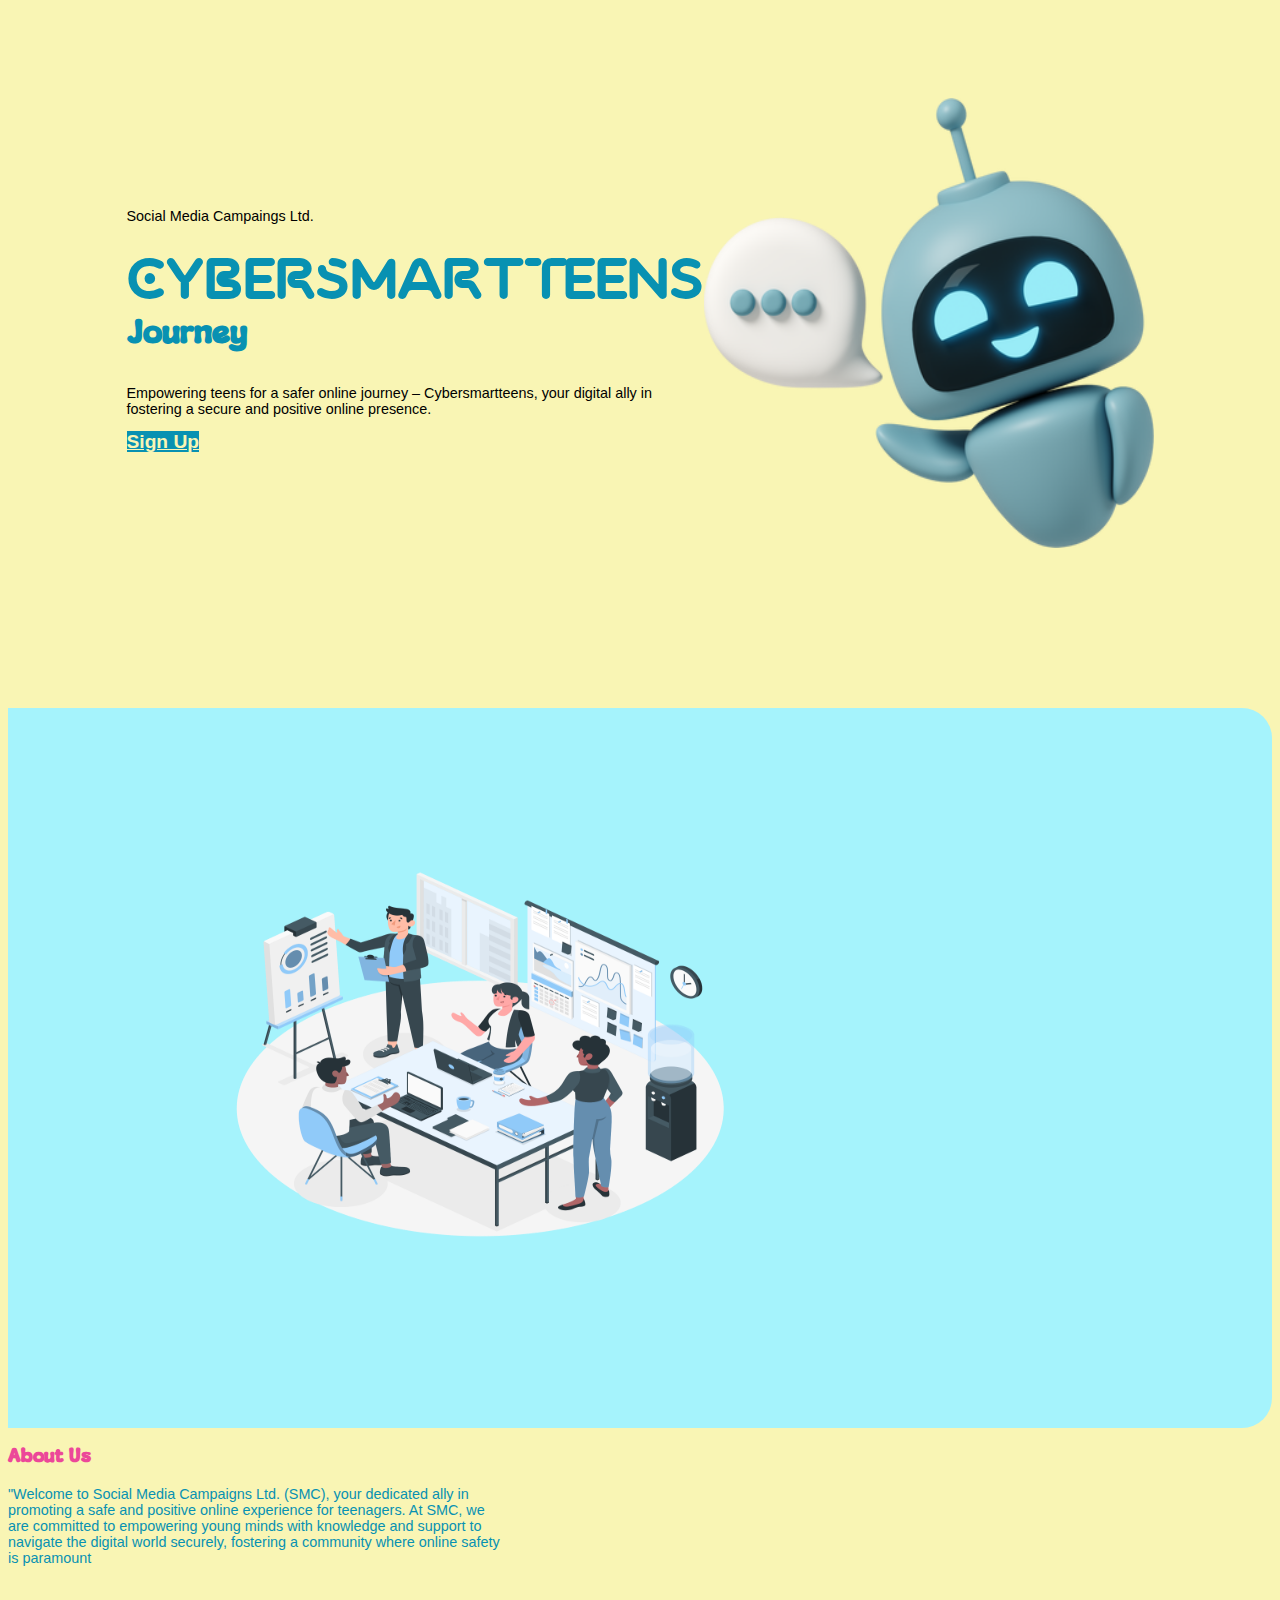
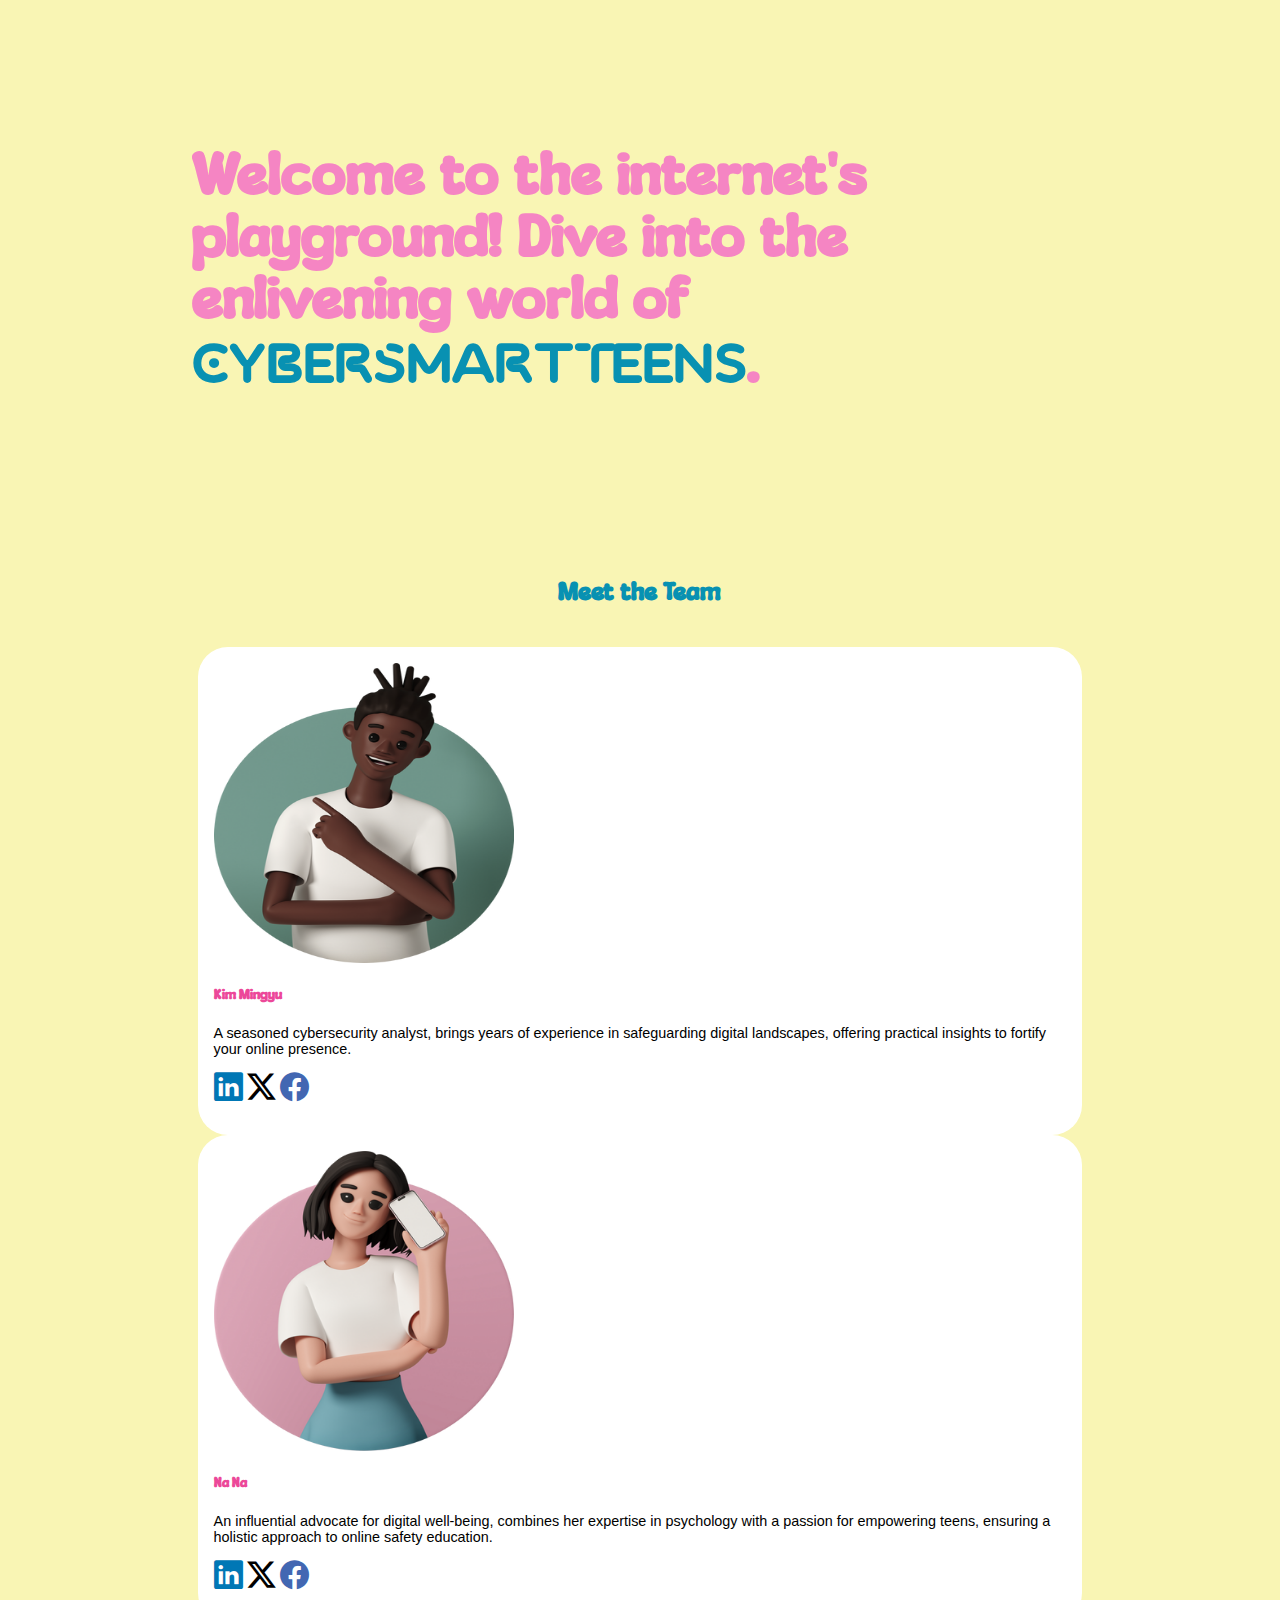
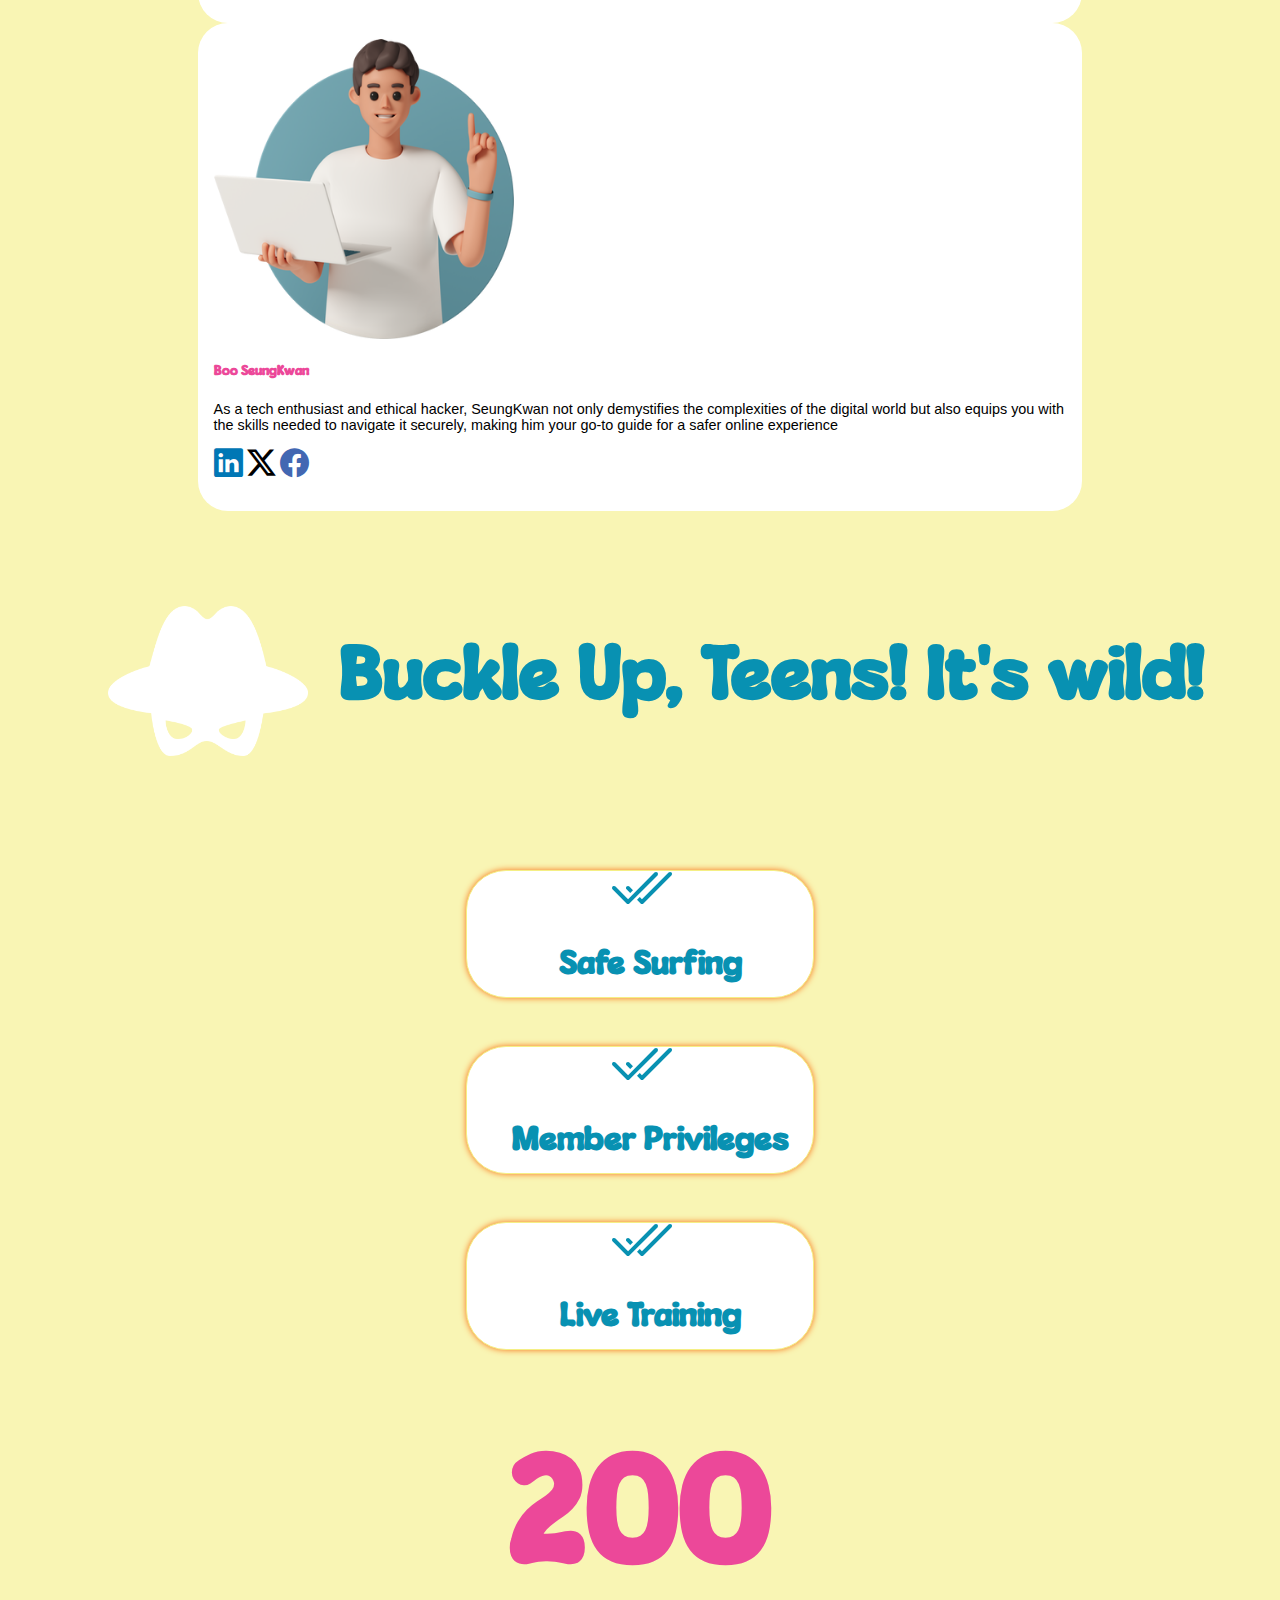
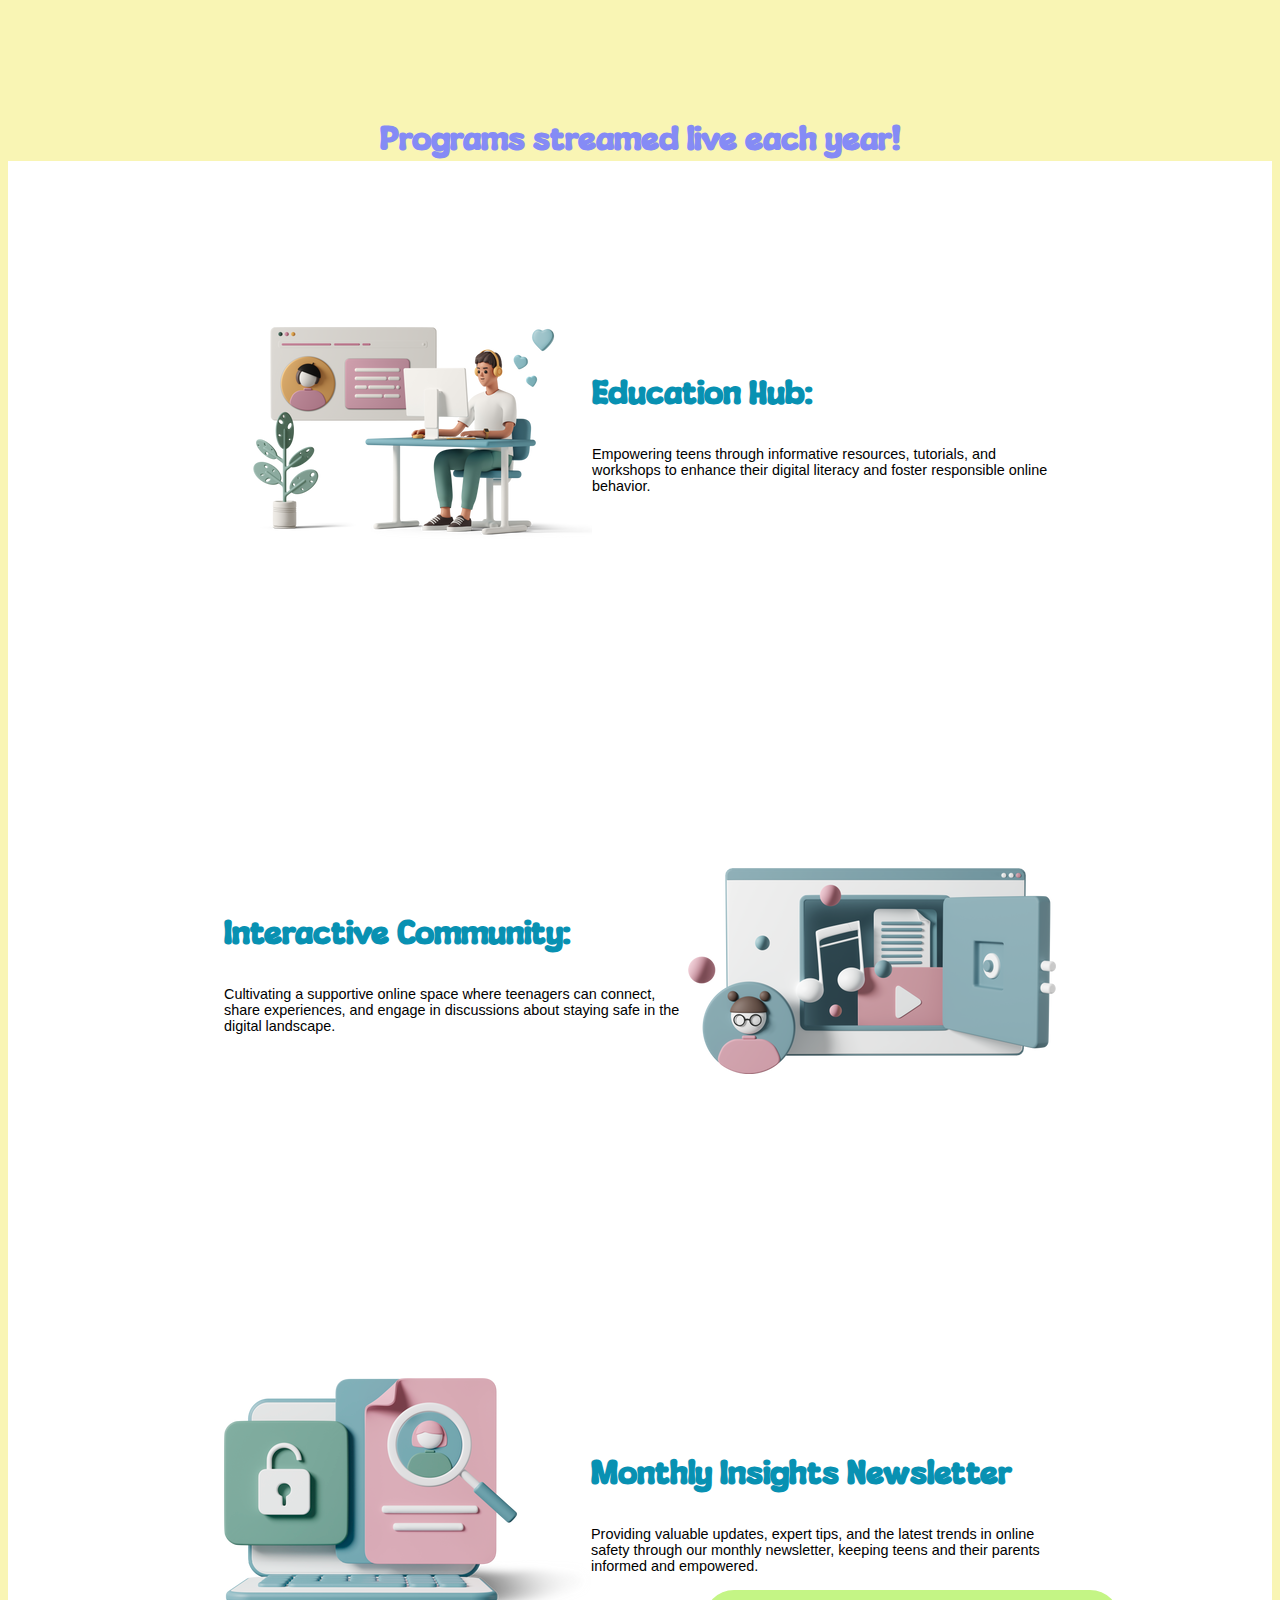
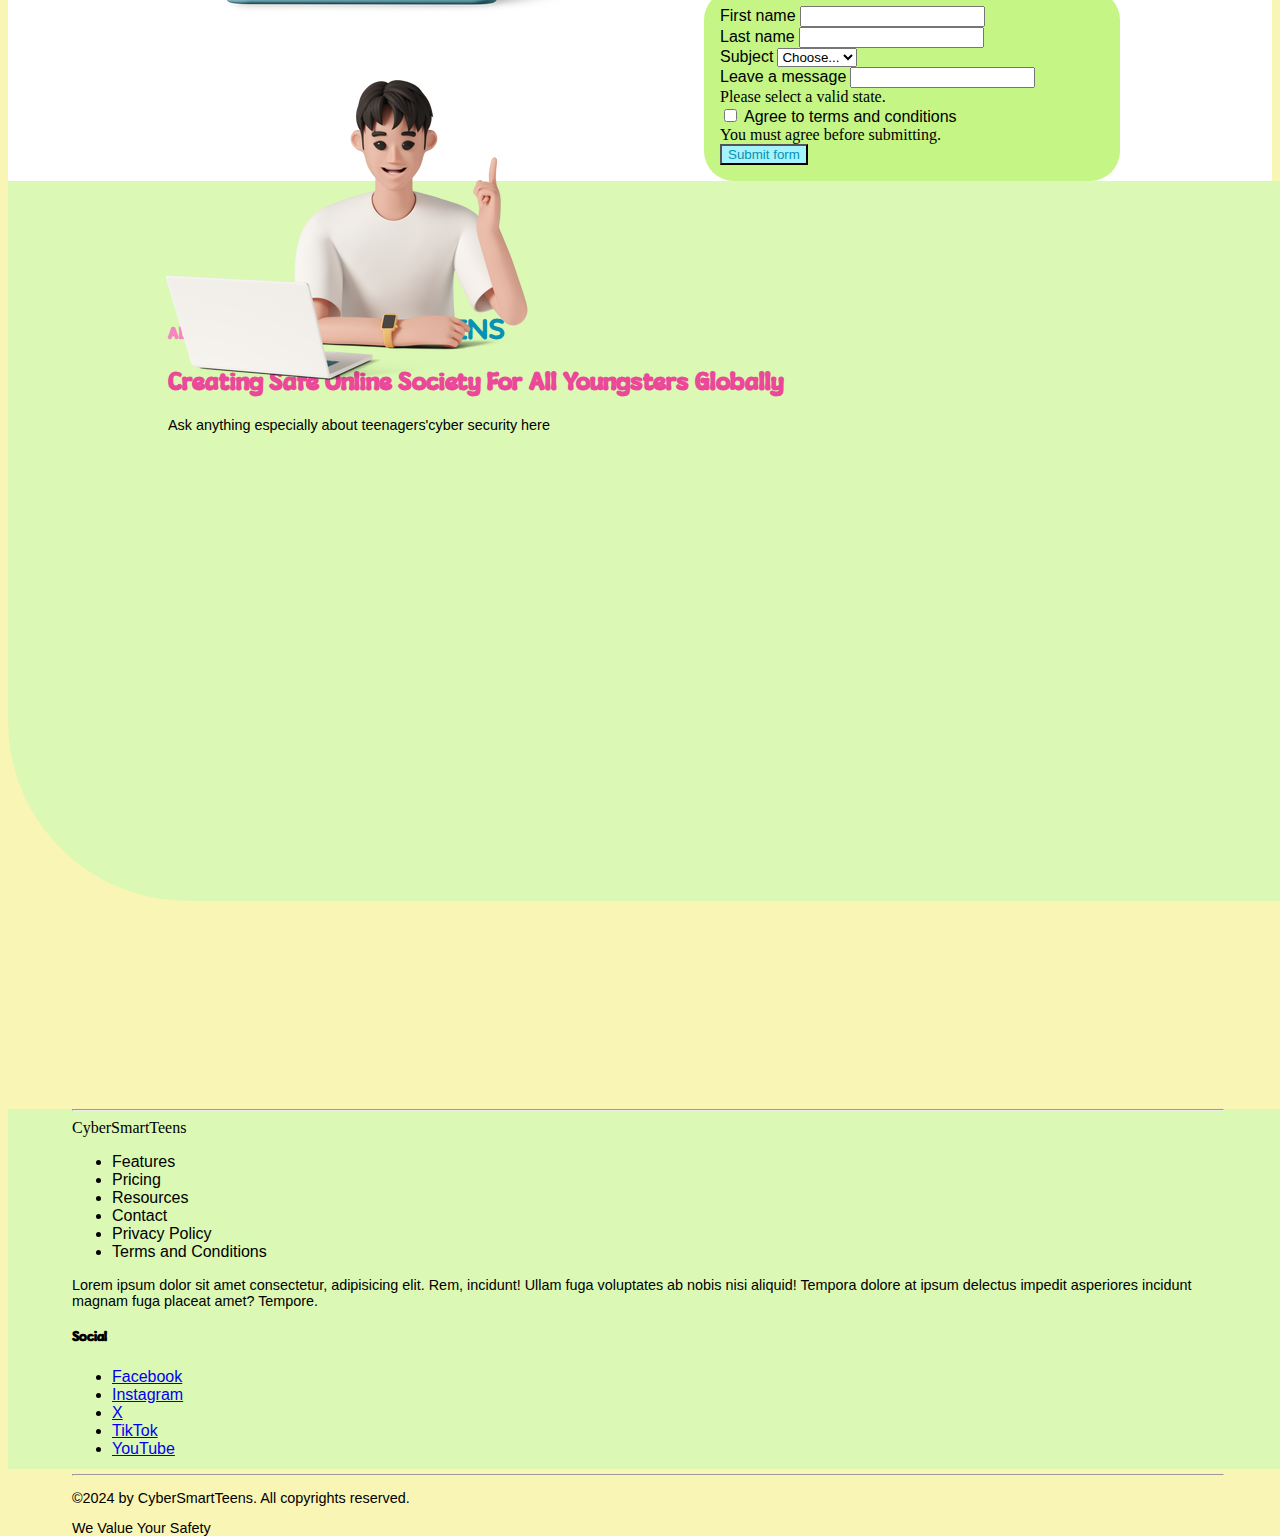
<file: about.html>
<!DOCTYPE html>
<html lang="en">
<head>
    <meta charset="UTF-8">
    <meta name="viewport" content="width=device-width, initial-scale=1.0">
    <title>About CyberSmartTeens</title>
    <link href="https://cdn.jsdelivr.net/npm/bootstrap@5.3.2/dist/css/bootstrap.min.css" rel="stylesheet" integrity="sha384-T3c6CoIi6uLrA9TneNEoa7RxnatzjcDSCmG1MXxSR1GAsXEV/Dwwykc2MPK8M2HN" crossorigin="anonymous">
    <script src="https://cdn.jsdelivr.net/npm/bootstrap@5.3.2/dist/js/bootstrap.bundle.min.js" integrity="sha384-C6RzsynM9kWDrMNeT87bh95OGNyZPhcTNXj1NW7RuBCsyN/o0jlpcV8Qyq46cDfL" crossorigin="anonymous"></script>
    <script src="https://code.jquery.com/jquery-3.7.1.js" integrity="sha256-eKhayi8LEQwp4NKxN+CfCh+3qOVUtJn3QNZ0TciWLP4=" crossorigin="anonymous"></script>
    <link rel="stylesheet" href="https://cdn.jsdelivr.net/npm/bootstrap-icons@1.11.2/font/bootstrap-icons.min.css">
    <link href="css/styles.css" rel="stylesheet">
    <link rel="stylesheet" href="css/mobileres.css">
</head>
<body>

    <main>
        <section class="intro">
            <div class="row introbody">
                <div class="col-sm-6 ps-5 center text-center">
                    <div>
                      <p>Social Media Campaings Ltd.</p>
                      <h3 class="about-header-text"><span class="about-websitename">CyberSmartTeens</span> Journey</h3>
                      <p class="mt-4">
                        Empowering teens for a safer online journey – Cybersmartteens, your digital ally in fostering a secure and positive online presence.
                      </p>
                      <a href="#" class="btn about-signup cyan-anchor">Sign Up</a>
                    </div>
                </div>
                <div class="col-sm-6 center">
                  <img src="photos/3d-casual-life-chatgpt-robot-with-speech-bubble.png" class="img-fluid introimg" alt="...">
                </div>
            </div>
        </section>

        <section class="aboutus">
           <div class="row g-0 mb-inline">
              <div class="col-4 bgcolor">
                <div>
                  <img src="photos/At the office-amico.png" class="img-fluid aboutimg" alt="...">
                </div>
              </div>
              <div class="col-3"></div>
              <div class="col-4 aboutbody">
                <div class="card-body">
                  <h3 class="card-title mb-textcenter mobile-font4">About Us</h3>
                  <p class="card-text mt-4 mb-textcenter mb-textmt">   
                    "Welcome to Social Media Campaigns Ltd. (SMC), your dedicated ally in promoting a safe and positive online 
                    experience for teenagers. At SMC, we are committed to empowering young
                    minds with knowledge and support to navigate the digital world securely, fostering a community where online safety is paramount 
                  </p>
                </div>
              </div>
           </div>
        </section>

        <section class="about-welcome-section">
          <div class="row">
            <div class="col-sm-10">
              <h1 class="about-text1 mobile-font2">
                Welcome to the internet's playground! Dive into the enlivening world 
                of <span class="intext-webname">CyberSmartTeens</span>.
              </h1>
            </div>
          </div>
        </section>

        <section class="teamsection auto">
            <h2 class="teamsection-h2 mobile-font3">Meet the Team</h2>
            <div class="card-group">
              <div class="card about-team-div">
                  <img src="photos/3d-casual-life-happy-smiling-man-points-with-finger-to-left-side.png" class="card-img-top teamimg" alt="...">
                  <div class="card-body text-center">
                    <h5 class="card-title mobile-font2">Kim Mingyu</h5>
                    <p class="card-text mt-3">
                      A seasoned cybersecurity analyst, brings years of experience in safeguarding digital landscapes, offering practical insights to fortify your online presence.
                    </p>
                    <p class="card-text mt-4">
                      <a href="https://www.linkedin.com/"><i class="bi bi-linkedin ls-s1-bi linkedin"></i></a>
                      <a href="https://twitter.com/"><i class="bi bi-twitter-x ls-s1-bi x"></i></a>
                      <a href="https://facebook.com/"><i class="bi bi-facebook ls-s1-bi facebook"></i></a>
                    </p>
                  </div>
              </div>
              <div class="card about-team-div">
                  <img src="photos/3d-casual-life-woman-holding-phone-with-white-screen.png" class="card-img-top teamimg" alt="...">
                  <div class="card-body text-center">
                    <h5 class="card-title mobile-font2">Na Na</h5>
                    <p class="card-text mt-3">
                      An influential advocate for digital well-being, combines her expertise in psychology with a passion for empowering teens, ensuring a holistic approach to online safety education.
                    </p>
                    <p class="card-text mt-4">
                      <a href="https://www.linkedin.com/"><i class="bi bi-linkedin ls-s1-bi linkedin"></i></a>
                      <a href="https://twitter.com/"><i class="bi bi-twitter-x ls-s1-bi x"></i></a>
                      <a href="https://facebook.com/"><i class="bi bi-facebook ls-s1-bi facebook"></i></a>
                    </p>
                  </div>
              </div>
              <div class="card about-team-div">
                  <img src="photos/3d-casual-life-young-man-holding-laptop-and-pointing-up.png" class="card-img-top teamimg" alt="...">
                  <div class="card-body text-center">
                    <h5 class="card-title mobile-font2">Boo SeungKwan</h5>
                    <p class="card-text mt-3">
                      As a tech enthusiast and ethical hacker, SeungKwan not only demystifies the complexities of the digital world but also equips you with the skills needed to navigate it securely, making him your go-to guide for a safer online experience
                    </p>
                    <p class="card-text mt-4">
                      <a href="https://www.linkedin.com/"><i class="bi bi-linkedin ls-s1-bi linkedin"></i></a>
                      <a href="https://twitter.com/"><i class="bi bi-twitter-x ls-s1-bi x"></i></a>
                      <a href="https://facebook.com/"><i class="bi bi-facebook ls-s1-bi facebook"></i></a>
                    </p>
                  </div>
              </div>
            </div>
        </section>

        <section class="about-defend-section">
          <div class="d-flex center">
              <img src="photos/network-scammer-icon.png" class="about-defend-img" alt="">
              <h6 class="about-text2">
                Buckle Up, Teens!
                It's wild!
              </h6>
          </div>
        </section>

        <section class="center about-service-section">
          <div>
            <div class="row about-service-row center">
              <div class="d-flex">
                <i class="bi bi-check2-all center quote"></i>
                <h2 class="about-text3">Safe Surfing</h2>
              </div>
            </div>
            <div class="row about-service-row center">
              <div class="d-flex">
                <i class="bi bi-check2-all center quote"></i>
                <h2 class="about-text3">Member Privileges</h2>
              </div>
            </div>
            <div class="row about-service-row center">
              <div class="d-flex">
                <i class="bi bi-check2-all center quote"></i>
                <h2 class="about-text3">Live Training</h2>
              </div>
            </div>
          </div>
        </section>
        
        <div class="center about-program">
          <div>
            <h2 class="font-9 center red">200</h2>
            <h6 class="font-2 mt-4">Programs streamed live each year!</h6>
          </div>
        </div>

        <section class="services">
            <div class="row">
                <div class="col-6 mobile-center">
                    <img src="photos/casual-life-3d-man-chatting-on-dating-site.png" class="service-img" alt="">
                </div>
                <div class="col-sm-6 text-center">
                    <div class="card-body">
                      <h3 class="about-header-text">Education Hub:</h3>
                      <p class="mt-4 mb-textmt">Empowering teens through informative resources, tutorials, and workshops to enhance their digital literacy and foster responsible online behavior.</p>
                    </div>
                </div>
            </div>
            <div class="row service-mt">
                <div class="col-sm-6 text-center">
                    <div class="card-body">
                        <h3 class="about-header-text">Interactive Community:</h3>
                        <p class="mt-4 mb-textmt">Cultivating a supportive online space where teenagers can connect, share experiences, and engage in discussions about staying safe in the digital landscape.</p>
                    </div>
                </div>
                <div class="col-6 center">
                    <img src="photos/3d-casual-life-monitor-safe.png" class="service-img" alt="">
                </div>
            </div>
            <div class="row service-mt">
                <div class="col-6">
                    <img src="photos/3d-casual-life-secure-document.png" class="service-img" alt="">
                </div>
                <div class="col-sm-6 text-center">
                    <div class="card-body">
                        <h3 class="about-header-text">Monthly Insights Newsletter</h3>
                        <p class="mt-4">Providing valuable updates, expert tips, and the latest trends in online safety through our monthly newsletter, keeping teens and their parents informed and empowered.</p>
                    </div>
                </div>
            </div>
        </section>

        <section class="mailing">
          <div class="row">
            <div class="askAnything">
              <h4 class="mobile-font1">About <span class="about-websitename">CyberSmartTeens</span></h4>
              <h2 class="mobile-font2 mb-textmt">Creating Safe Online Society For All Youngsters Globally</h2>
              <p class="mb-textmt">Ask anything especially about teenagers'cyber security here</p>
            </div>
          </div>

          <div class="mailimg">
            <img src="photos/3d-casual-life-smiling-man-with-laptop-raising-his-index-finger.png" class="" alt="">
          </div>

          <!-- mail form from validation bootstrap is-valid or is-invalid -->
          <form class="row g-3 mail aboutusMail border-opacity-75 auto">
            <div class="col-md-6">
              <label for="validationServer01" class="form-label">First name</label>
              <input type="text" class="form-control" id="validationServer01" value="" required>
              <div class="valid-feedback"></div>
            </div>
            <div class="col-md-6">
              <label for="validationServer02" class="form-label">Last name</label>
              <input type="text" class="form-control" id="validationServer02" value="" required>
              <div class="valid-feedback"></div>
            </div>
            <div class="col-md-12">
              <label for="validationServer04" class="form-label">Subject</label>
              <select class="form-select" id="validationServer04" aria-describedby="validationServer04Feedback" required>
                <option selected disabled value="">Choose...</option>
                <option>...</option>
              </select>
              <div id="validationServer04Feedback" class="invalid-feedback"></div>
            </div>
            <div class="col-md-12">
              <label for="validationServer05" class="form-label">Leave a message</label>
              <input type="text" class="form-control" id="validationServer05" aria-describedby="validationServer05Feedback" required>
              <div id="validationServer05Feedback" class="invalid-feedback">
                Please select a valid state.
              </div>
            </div>
            <div class="col-12">
              <div class="form-check">
                <input class="form-check-input" type="checkbox" value="" id="invalidCheck3" aria-describedby="invalidCheck3Feedback" required>
                <label class="form-check-label" for="invalidCheck3">
                  Agree to terms and conditions
                </label>
                <div id="invalidCheck3Feedback" class="invalid-feedback">
                  You must agree before submitting.
                </div>
              </div>
            </div>
            <div class="col-12">
              <button class="btn signup-btn pink-anchor" type="submit">Submit form</button>
            </div>
          </form>
        </section>
    </main>

    <footer class="w-100">
        <div class="text-center footer auto">
          <hr>
          <div class="row align-items-center py-4">
            <div class="col">
              CyberSmartTeens
            </div>
            <div class="col">
              <ul class="list-group list-group-flush">
                <li class="list-group-item">Features</li>
                <li class="list-group-item">Pricing</li>
                <li class="list-group-item">Resources</li>
                <li class="list-group-item">Contact</li>
                <li class="list-group-item">Privacy Policy</li>
                <li class="list-group-item">Terms and Conditions</li>
              </ul>
            </div>
            <div class="col">
              <p>Lorem ipsum dolor sit amet consectetur, adipisicing elit. Rem, incidunt! Ullam fuga voluptates ab nobis nisi aliquid! Tempora dolore at ipsum delectus impedit asperiores incidunt magnam fuga placeat amet? Tempore.</p>
            </div>
            <div class="col">
              <h5>Social</h5>
              <ul class="list-group list-group-flush">
                <li class="list-group-item"><a href="https://www.facebook.com/">Facebook</a></li>
                <li class="list-group-item"><a href="https://www.instagram.com/">Instagram</a></li>
                <li class="list-group-item"><a href="https://www.twitter.com/">X</a></li>
                <li class="list-group-item"><a href="https://www.tiktok.com/">TikTok</a></li>
                <li class="list-group-item"><a href="https://www.youtube.com/">YouTube</a></li>
              </ul>
            </div>
          </div>
          <hr>
          <div class="row justify-content-between px-5 py-2">
            <p class="col-auto">
              &#169;2024 by CyberSmartTeens. All copyrights reserved.
            </p>
            <p class="col-auto">We Value Your Safety</p>
          </div>
        </div>
    </footer>
    
</body>
</html>
</file>
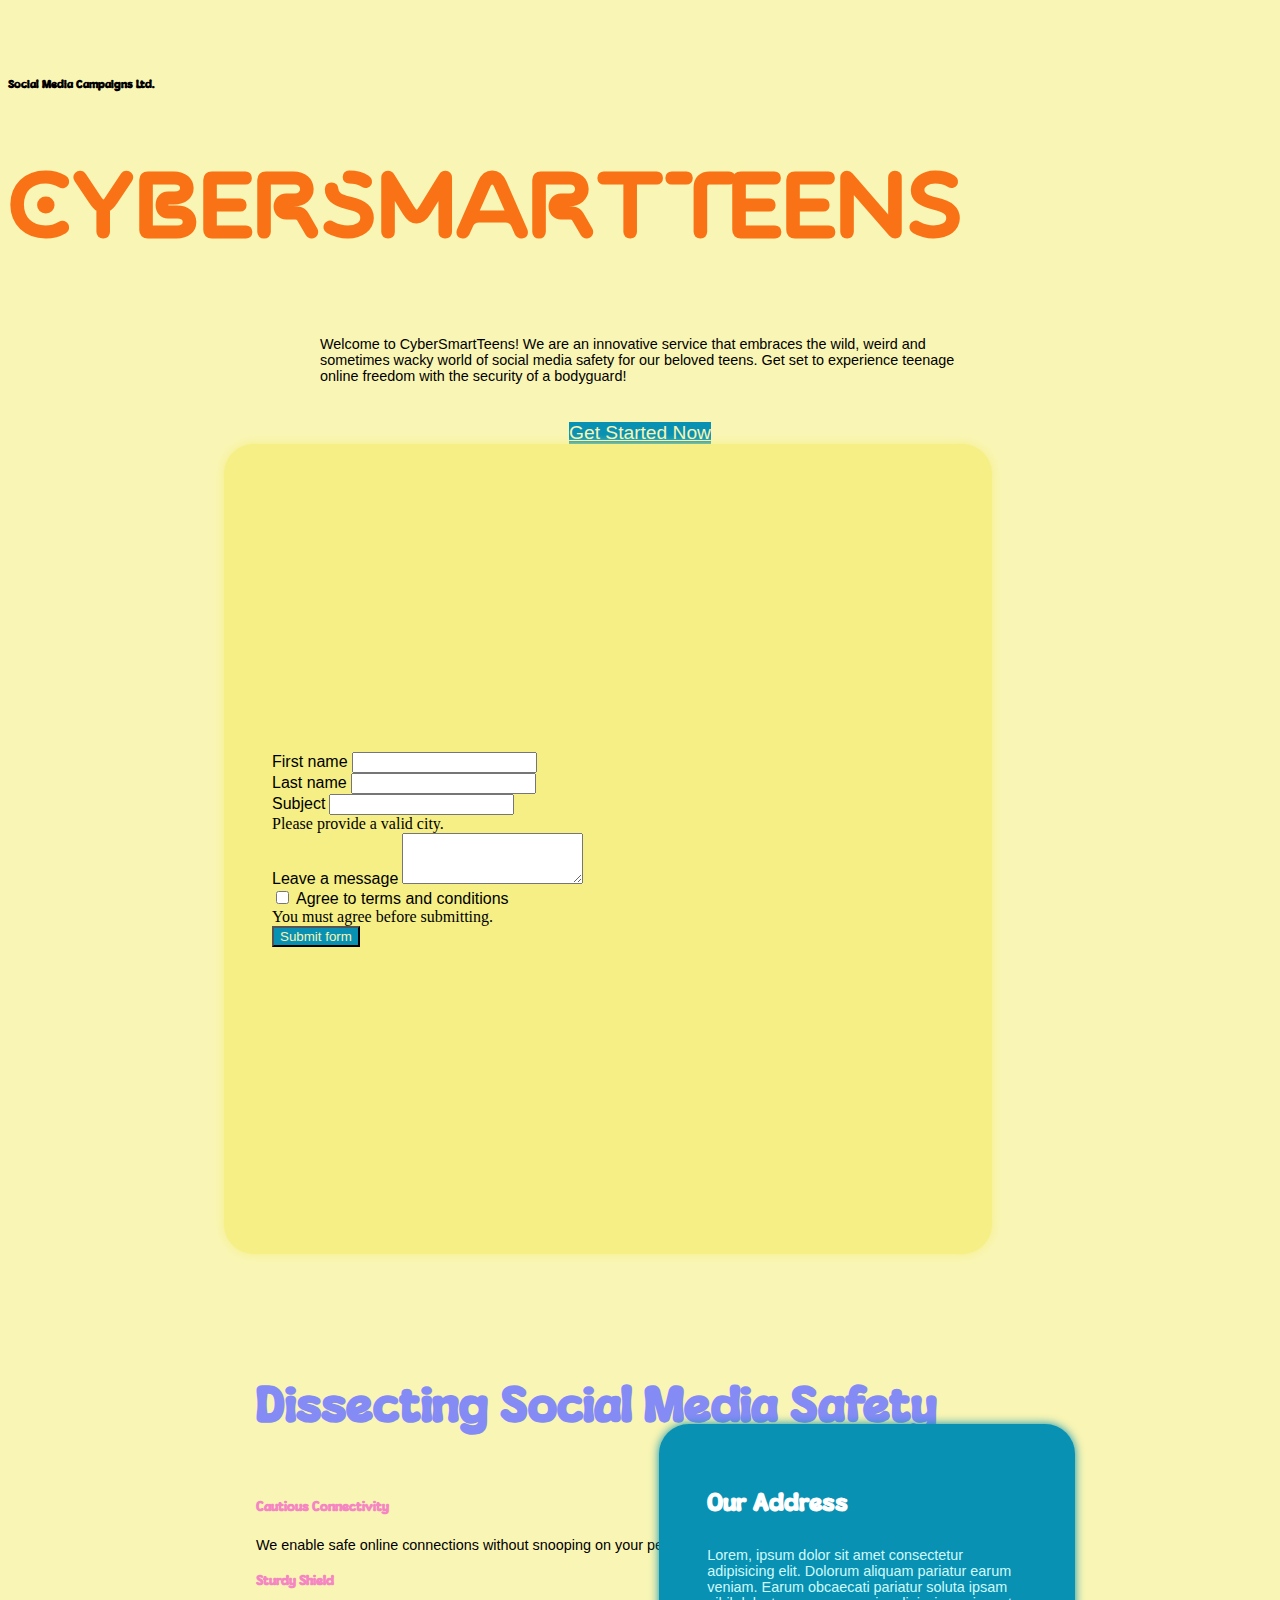
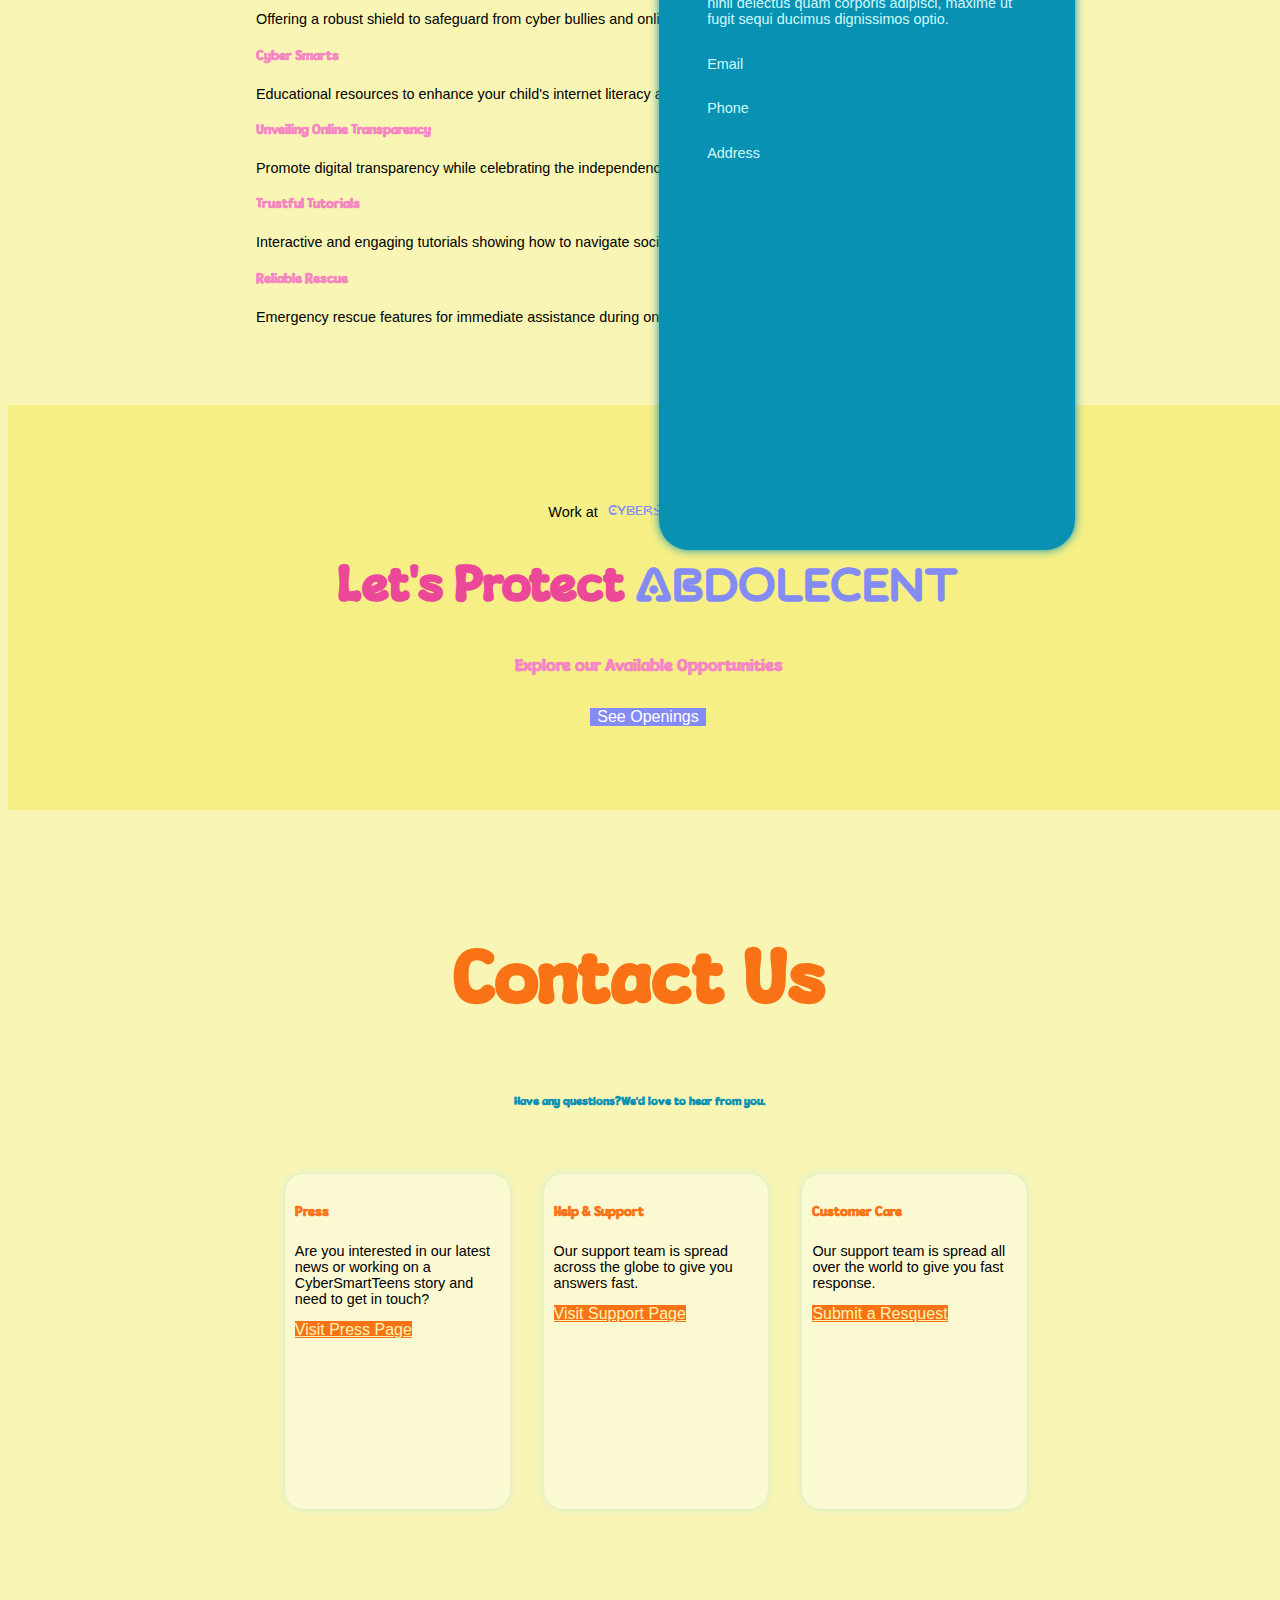
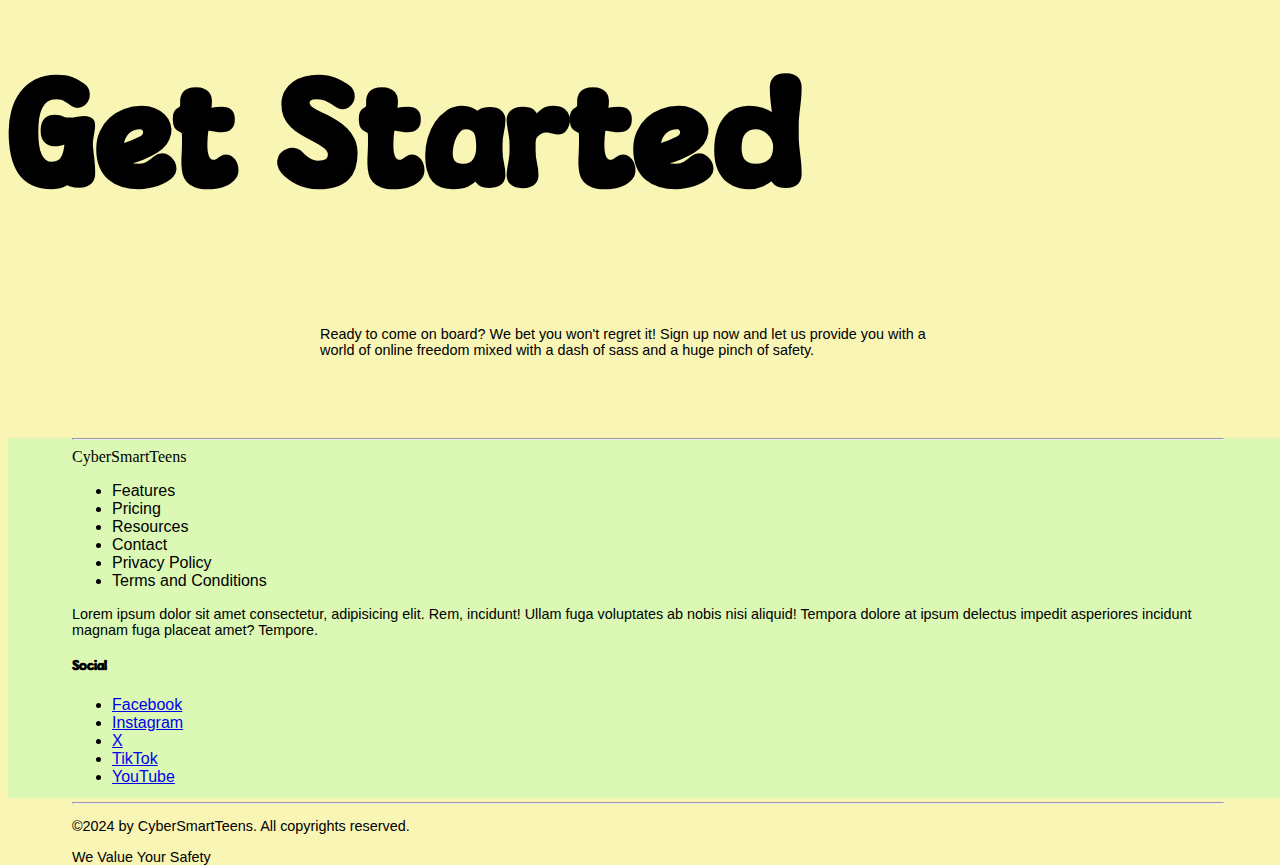
<file: contact.html>
<!DOCTYPE html>
<html lang="en">
<head>
    <meta charset="UTF-8">
    <meta name="viewport" content="width=device-width, initial-scale=1.0">
    <title>Contact CyberSmartTeens</title>
    <link href="https://cdn.jsdelivr.net/npm/bootstrap@5.3.2/dist/css/bootstrap.min.css" rel="stylesheet" integrity="sha384-T3c6CoIi6uLrA9TneNEoa7RxnatzjcDSCmG1MXxSR1GAsXEV/Dwwykc2MPK8M2HN" crossorigin="anonymous">
    <script src="https://cdn.jsdelivr.net/npm/bootstrap@5.3.2/dist/js/bootstrap.bundle.min.js" integrity="sha384-C6RzsynM9kWDrMNeT87bh95OGNyZPhcTNXj1NW7RuBCsyN/o0jlpcV8Qyq46cDfL" crossorigin="anonymous"></script>
    <script src="https://code.jquery.com/jquery-3.7.1.js" integrity="sha256-eKhayi8LEQwp4NKxN+CfCh+3qOVUtJn3QNZ0TciWLP4=" crossorigin="anonymous"></script>
    <link rel="stylesheet" href="https://cdn.jsdelivr.net/npm/bootstrap-icons@1.11.2/font/bootstrap-icons.min.css">
    <link href="css/styles.css" rel="stylesheet">
    <link href="css/mobileres.css" rel="stylesheet">
</head>
<body>
    <section class="contact">
    
      <main class="maincontact">
        <section class="">
          <h6 class="text-center p-font mobile-font1">Social Media Campaigns Ltd.</h6>
          <h1 class="text-center contact-websitename mt-3">
            CyberSmartTeens
          </h1>
          <p class="text-center mt-5 contact-p auto">
            Welcome to CyberSmartTeens! We are an innovative service that embraces the wild, 
            weird and sometimes wacky world of social media safety for our beloved teens. Get set 
            to experience teenage online freedom with the security of a bodyguard!
          </p>
          <div class="center">
            <a href="signup.html" class="btn mt-4 contact-btn1 cyan-anchor">Get Started Now</a>
          </div>
        </section>

        <section class="mt-5 center mb-contact">
          <div class="contact-form d-flex">
            <div class="cf-div">
              <form class="row c-form">
                  <div class="row">
                      <div class="col-md-6">
                          <label for="validationServer01" class="form-label">First name</label>
                          <input type="text" class="form-control" id="validationServer01" value="" required>
                          <div class="valid-feedback"></div>
                        </div>
                        <div class="col-md-6">
                          <label for="validationServer02" class="form-label">Last name</label>
                          <input type="text" class="form-control" id="validationServer02" value="" required>
                          <div class="valid-feedback"></div>
                        </div>
                  </div>
                  <div class="row mt-4">
                      <div class="col-md-12">
                          <label for="validationServer03" class="form-label">Subject</label>
                          <input type="text" class="form-control" id="validationServer03" aria-describedby="validationServer03Feedback" required>
                          <div id="validationServer03Feedback" class="invalid-feedback">
                            Please provide a valid city.
                          </div>
                        </div>
                  </div>
                  <div class="row mt-4">
                      <div class="col-md-12">
                          <label for="validationServer05" class="form-label">Leave a message</label>
                          <textarea class="form-control" id="validationServer05" rows="3"></textarea>
                          <div id="validationServer05Feedback" class="invalid-feedback"></div>
                      </div>
                  </div>
                  <div class="col-12 mt-3">
                    <div class="form-check">
                      <input class="form-check-input" type="checkbox" value="" id="invalidCheck3" aria-describedby="invalidCheck3Feedback" required>
                      <label class="form-check-label" for="invalidCheck3">
                        Agree to terms and conditions
                      </label>
                      <div id="invalidCheck3Feedback" class="invalid-feedback">
                        You must agree before submitting.
                      </div>
                    </div>
                  </div>
                  <div class="col-12 mt-3">
                    <button class="btn contact-btn2 cyan-anchor" type="submit">Submit form</button>
                  </div>
              </form>
            </div>
            <div class="address">
              <h2>Our Address</h2>
              <p>Lorem, ipsum dolor sit amet consectetur adipisicing elit. Dolorum aliquam pariatur earum veniam. Earum obcaecati pariatur soluta ipsam nihil delectus quam corporis adipisci, maxime ut fugit sequi ducimus dignissimos optio.</p>
              <p>Email</p>
              <p>Phone</p>
              <p>Address</p>
            </div>
          </div>
        </section>

        <section class="auto contact-safety-section">
          <h2 class="font-3 mobile-font2 mb-textcenter">Dissecting Social Media Safety</h2>
          <div class="contact-safety-div">
            <div class="row">
              <div class="col-sm-4">
                <h5 class="mobile-font1">Cautious Connectivity</h5>
                <p class="mt-3">
                  We enable safe online connections without snooping on your personal conversations.
                </p>
              </div>
              <div class="col-sm-4 mb-textmt">
                <h5 class="mobile-font1">Sturdy Shield</h5>
                <p class="mt-3">
                  Offering a robust shield to safeguard from cyber bullies and online predators.
                </p>
              </div>
              <div class="col-sm-4 mb-textmt">
                <h5 class="mobile-font1">Cyber Smarts</h5>
                <p class="mt-3">
                  Educational resources to enhance your child's internet literacy and digital etiquette.
                </p>
              </div>
            </div>
            <div class="row mt-4">
              <div class="col-sm-4">
                <h5 class="mobile-font1">Unveiling Online Transparency</h5>
                <p class="mt-3">
                  Promote digital transparency while celebrating the independence of your teenager.
                </p>
              </div>
              <div class="col-sm-4 mb-textmt">
                <h5 class="mobile-font1">Trustful Tutorials</h5>
                <p class="mt-3">
                  Interactive and engaging tutorials showing how to navigate social media responsibly.
                </p>
              </div>
              <div class="col-sm-4 mb-textmt">
                <h5 class="mobile-font1">Reliable Rescue</h5>
                <p class="mt-3">
                  Emergency rescue features for immediate assistance during online threats.
                </p>
              </div>
            </div>
          </div>
        </section>

        <section class="workopp center">
          <div class="row center">
            <div class="">
              <p class="center">Work at <span class="contact-websitename1">CyberSmartTeens</span></p>
              <h2 class="center mt-3 mobile-font3 font-3">Let's Protect <span class="contact-websitename1">Abdolecent</span></h2>
              <h4 class="center mt-3 mobile-font1">Explore our Available Opportunities</h4>
              <a class="btn center workopp-a cyan-anchor" type="submit">See Openings</a>
            </div>  
          </div>
        </section>

        <!-- meet the team -->

        <section class="help center">
          <div>
            <div class="row help-header">
              <div class="col-md-12">
                <h3 class="font-45 mobile-font6">Contact Us</h3>
                <h6 class="mt-4 mb-textmt mobile-font1">Have any questions?We'd love to hear from you.</h6>
              </div>
            </div>
            <div class="row helpcardgp">
              <div class="card helpcard">
                  <div class="card-body">
                    <h5 class="card-title mobile-font2">Press</h5>
                    <p class="card-text mt-4">Are you interested in our latest news or working on a CyberSmartTeens story and need to get in touch?</p>
                    <a href="#" class="card-link btn contact-btn3">Visit Press Page</a>
                  </div>
              </div>
              <div class="card helpcard">
                  <div class="card-body">
                    <h5 class="card-title mobile-font2">Help & Support</h5>
                    <p class="card-text mt-4">Our support team is spread across the globe to give you answers fast.</p>
                    <a href="#" class="card-link btn contact-btn3">Visit Support Page</a>
                  </div>
              </div>
              <div class="card helpcard">
                  <div class="card-body">
                    <h5 class="card-title mobile-font2">Customer Care</h5>
                    <p class="card-text mt-4">Our support team is spread all over the world to give you fast response.</p>
                    <a href="#" class="card-link btn contact-btn3">Submit a Resquest</a>
                  </div>
              </div>
            </div>
          </div>
        </section>

        <section>
          <h1 class="font-9 text-center mobile-font6">
            Get Started
          </h1>
          <p class="text-center mt-5 contact-p1 auto">
            Ready to come on board? We bet you won't regret it! Sign up now and 
            let us provide you with a world of online freedom mixed with a dash of sass and 
            a huge pinch of safety.
          </p>
        </section>

      </main>


      <footer class="w-100">
            <div class="text-center footer auto">
              <hr>
              <div class="row align-items-center py-4">
                <div class="col">
                  CyberSmartTeens
                </div>
                <div class="col">
                  <ul class="list-group list-group-flush">
                    <li class="list-group-item">Features</li>
                    <li class="list-group-item">Pricing</li>
                    <li class="list-group-item">Resources</li>
                    <li class="list-group-item">Contact</li>
                    <li class="list-group-item">Privacy Policy</li>
                    <li class="list-group-item">Terms and Conditions</li>
                  </ul>
                </div>
                <div class="col">
                  <p>Lorem ipsum dolor sit amet consectetur, adipisicing elit. Rem, incidunt! Ullam fuga voluptates ab nobis nisi aliquid! Tempora dolore at ipsum delectus impedit asperiores incidunt magnam fuga placeat amet? Tempore.</p>
                </div>
                <div class="col">
                  <h5>Social</h5>
                  <ul class="list-group list-group-flush">
                    <li class="list-group-item"><a href="https://www.facebook.com/">Facebook</a></li>
                    <li class="list-group-item"><a href="https://www.instagram.com/">Instagram</a></li>
                    <li class="list-group-item"><a href="https://www.twitter.com/">X</a></li>
                    <li class="list-group-item"><a href="https://www.tiktok.com/">TikTok</a></li>
                    <li class="list-group-item"><a href="https://www.youtube.com/">YouTube</a></li>
                  </ul>
                </div>
              </div>
              <hr>
              <div class="row justify-content-between px-5 py-2">
                <p class="col-auto">
                  &#169;2024 by CyberSmartTeens. All copyrights reserved.
                </p>
                <p class="col-auto">We Value Your Safety</p>
              </div>
            </div>
      </footer>
    </section>
</body>
</html>
</file>
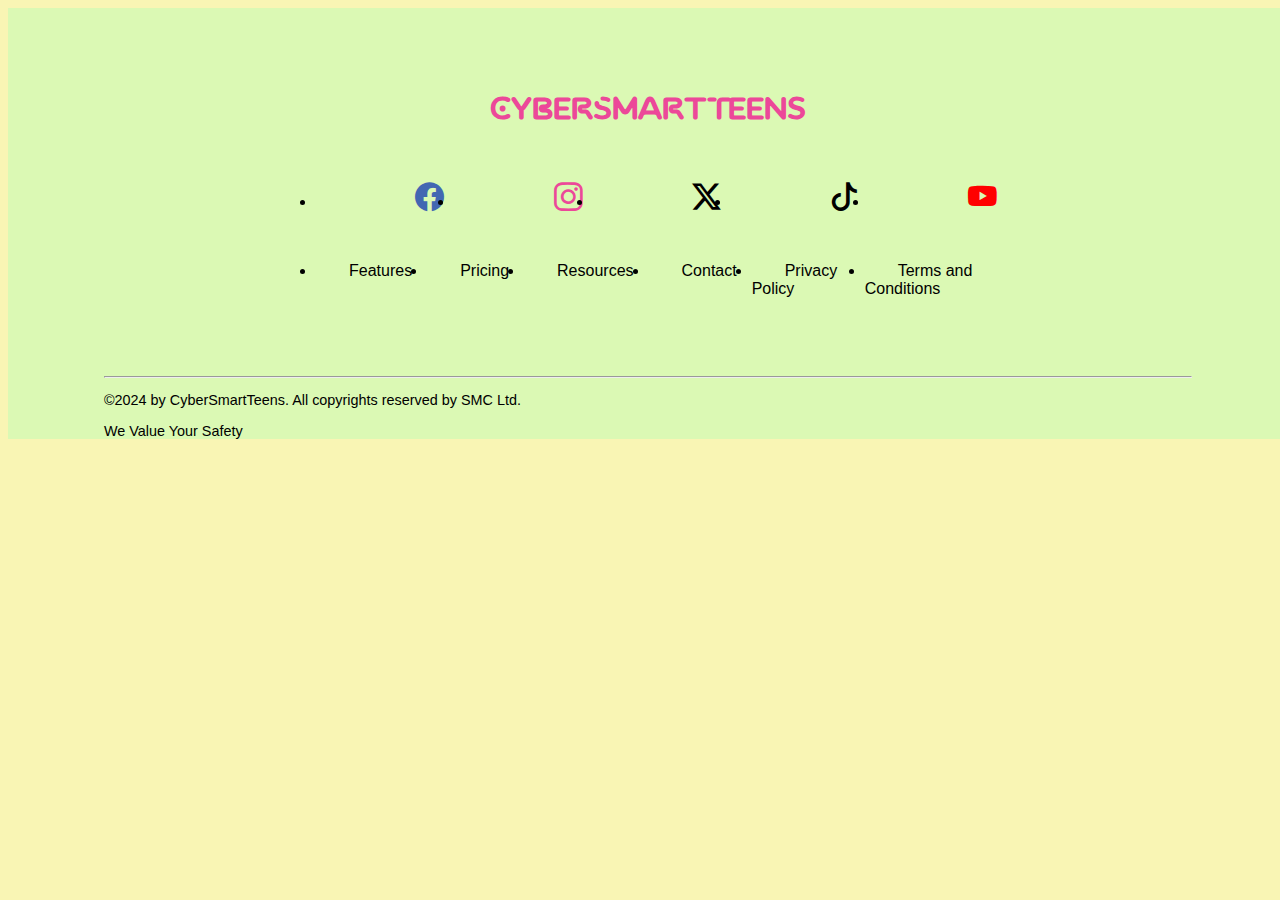
<file: footer.html>
<!DOCTYPE html>
<html lang="en">
<head>
    <meta charset="UTF-8">
    <meta name="viewport" content="width=device-width, initial-scale=1.0">
    <title>Document</title>
    <link href="https://cdn.jsdelivr.net/npm/bootstrap@5.3.2/dist/css/bootstrap.min.css" rel="stylesheet" integrity="sha384-T3c6CoIi6uLrA9TneNEoa7RxnatzjcDSCmG1MXxSR1GAsXEV/Dwwykc2MPK8M2HN" crossorigin="anonymous">
    <script src="https://cdn.jsdelivr.net/npm/bootstrap@5.3.2/dist/js/bootstrap.bundle.min.js" integrity="sha384-C6RzsynM9kWDrMNeT87bh95OGNyZPhcTNXj1NW7RuBCsyN/o0jlpcV8Qyq46cDfL" crossorigin="anonymous"></script>
    <script src="https://code.jquery.com/jquery-3.7.1.js" integrity="sha256-eKhayi8LEQwp4NKxN+CfCh+3qOVUtJn3QNZ0TciWLP4=" crossorigin="anonymous"></script>
    <link rel="stylesheet" href="https://cdn.jsdelivr.net/npm/bootstrap-icons@1.11.2/font/bootstrap-icons.min.css">
    <link href="css/styles.css" rel="stylesheet">
    <link rel="stylesheet" href="css/mobileres.css">
</head>
<body>
    <footer>
        <div class="footer center">
            <div >
                <h2 class="footer-webname">
                    CyberSmartTeens
                </h2>
                <ul class="d-flex">
                    <li class="list-group-item"><a href="https://www.facebook.com/" class="footer-sm-a"><i class="bi bi-facebook"></i></a></li>
                    <li class="list-group-item"><a href="https://www.instagram.com/" class="footer-sm-a"><i class="bi bi-instagram"></i></a></li>
                    <li class="list-group-item"><a href="https://www.twitter.com/" class="footer-sm-a"><i class="bi bi-twitter-x"></i></a></li>
                    <li class="list-group-item"><a href="https://www.tiktok.com/" class="footer-sm-a"><i class="bi bi-tiktok"></i></a></li>
                    <li class="list-group-item"><a href="https://www.youtube.com/" class="footer-sm-a"><i class="bi bi-youtube"></i></a></li>
                </ul>
                <ul class="d-flex">
                    <li class="list-group-item"><a href="#" class="footer-nav-a">Features</a></li>
                    <li class="list-group-item"><a href="#" class="footer-nav-a">Pricing</a></li>
                    <li class="list-group-item"><a href="#" class="footer-nav-a">Resources</a></li>
                    <li class="list-group-item"><a href="contact.html" class="footer-nav-a">Contact</a></li>
                    <li class="list-group-item"><a href="#" class="footer-nav-a">Privacy Policy</a></li>
                    <li class="list-group-item"><a href="guidance.html" class="footer-nav-a">Terms and Conditions</a></li>
                </ul>
            </div>
        </div>
        <div class="row footer2 px-5 py-2">
            <hr>
            <p class="col-auto">
              &#169;2024 by CyberSmartTeens. All copyrights reserved by SMC Ltd.
            </p>
            <p class="col-auto">We Value Your Safety</p>
        </div>
    </footer>
</body>
</html>
</file>
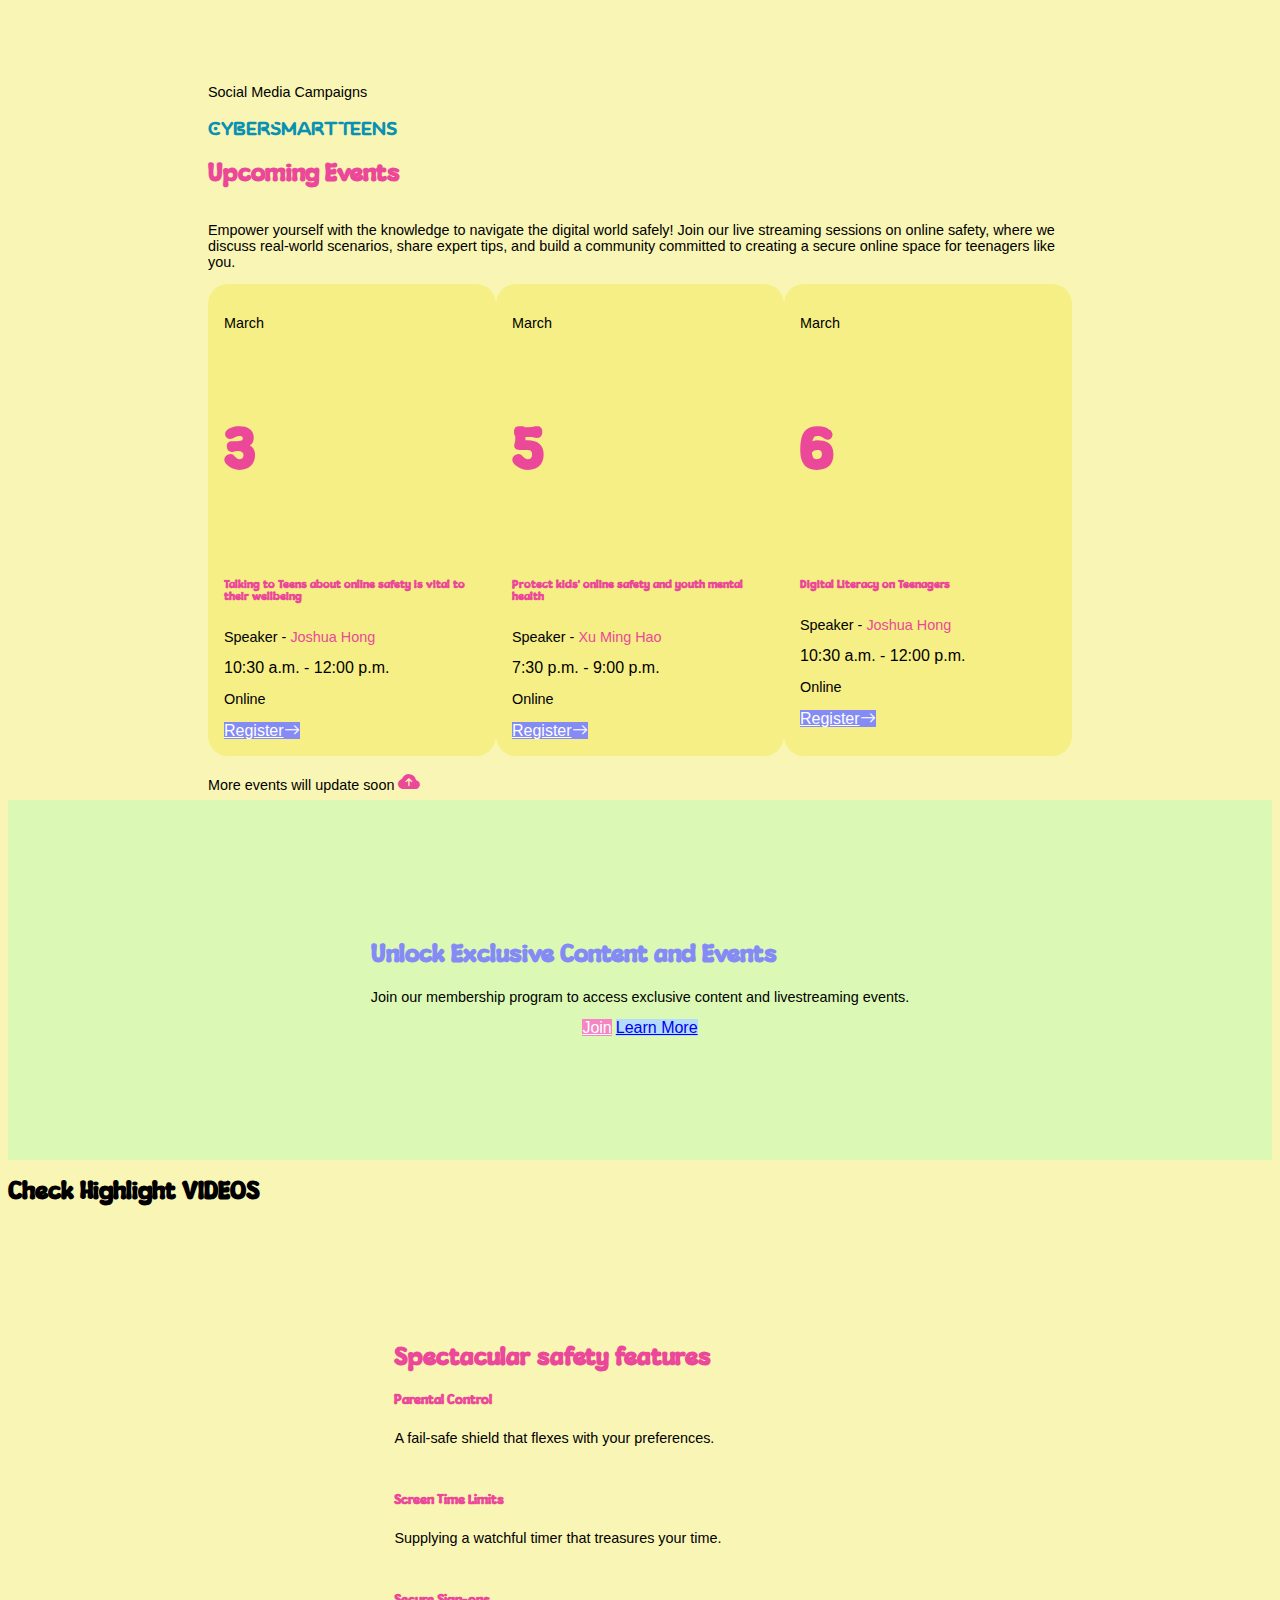
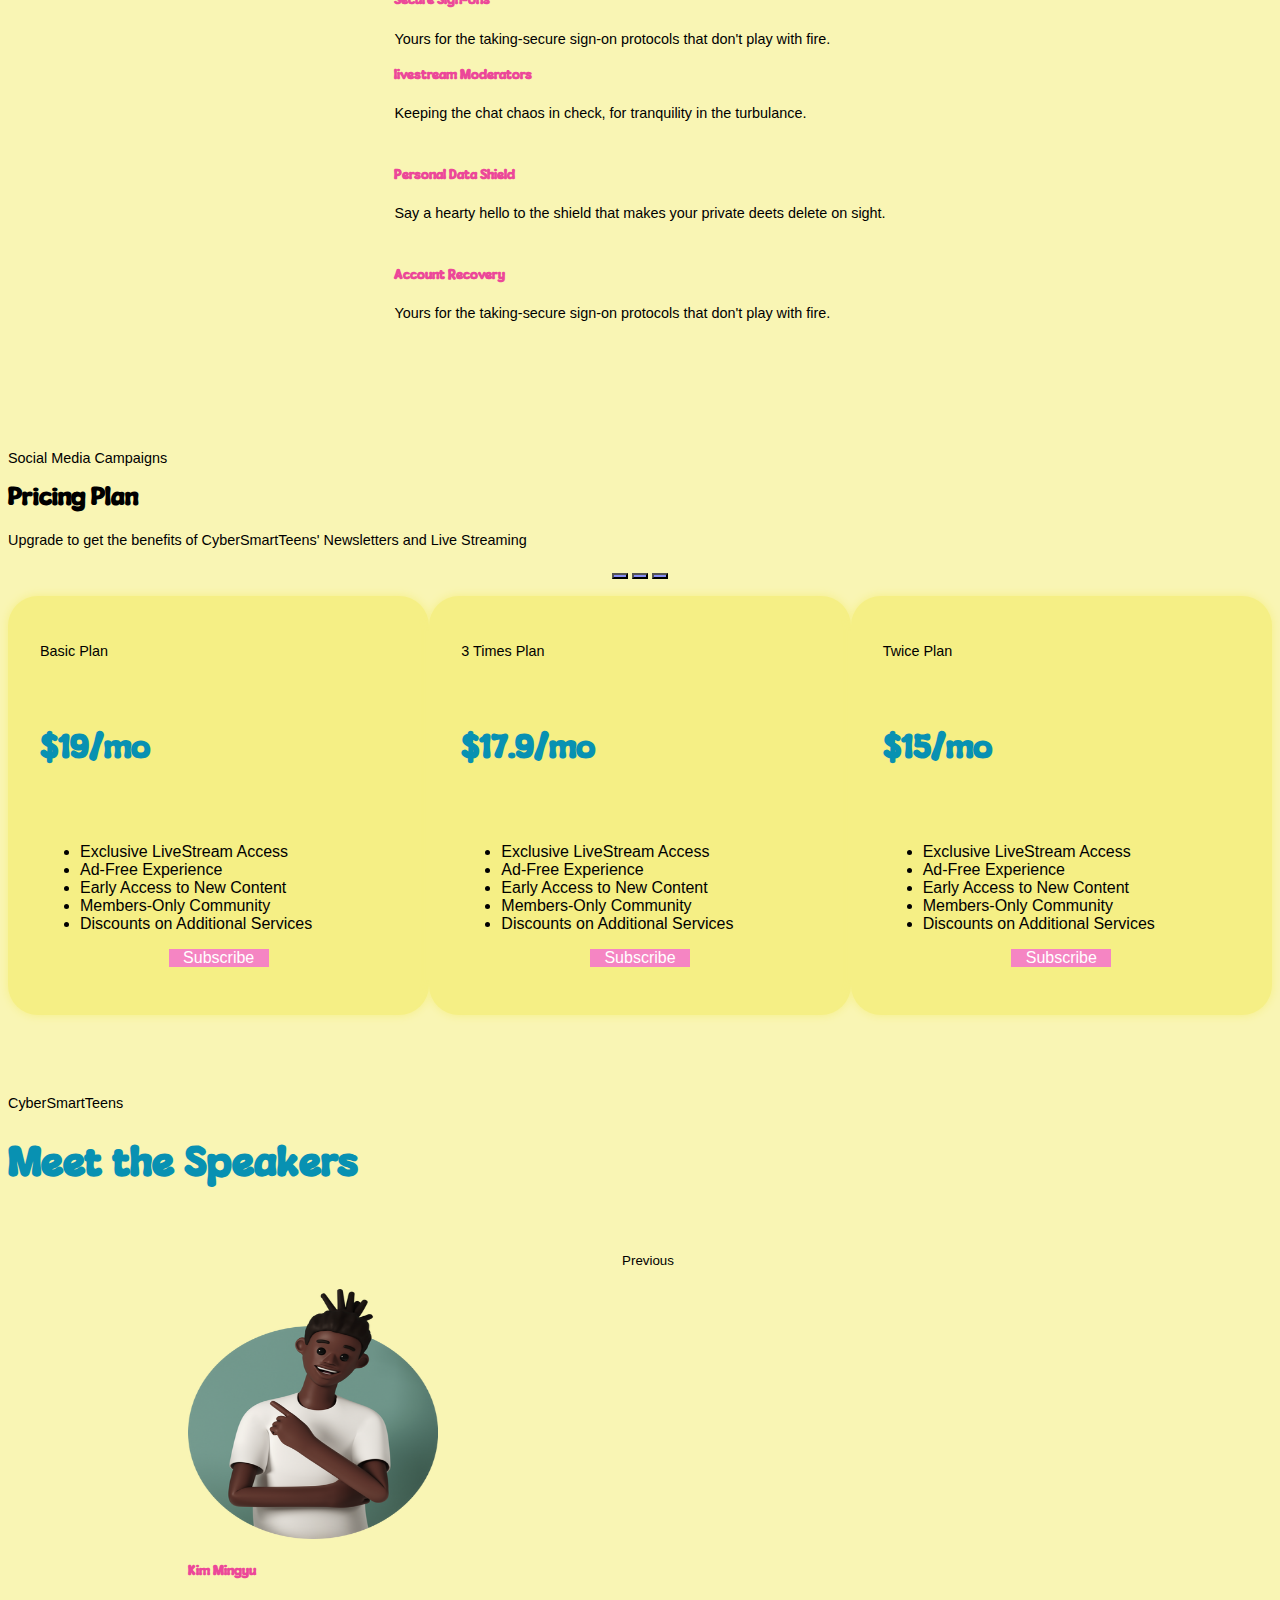
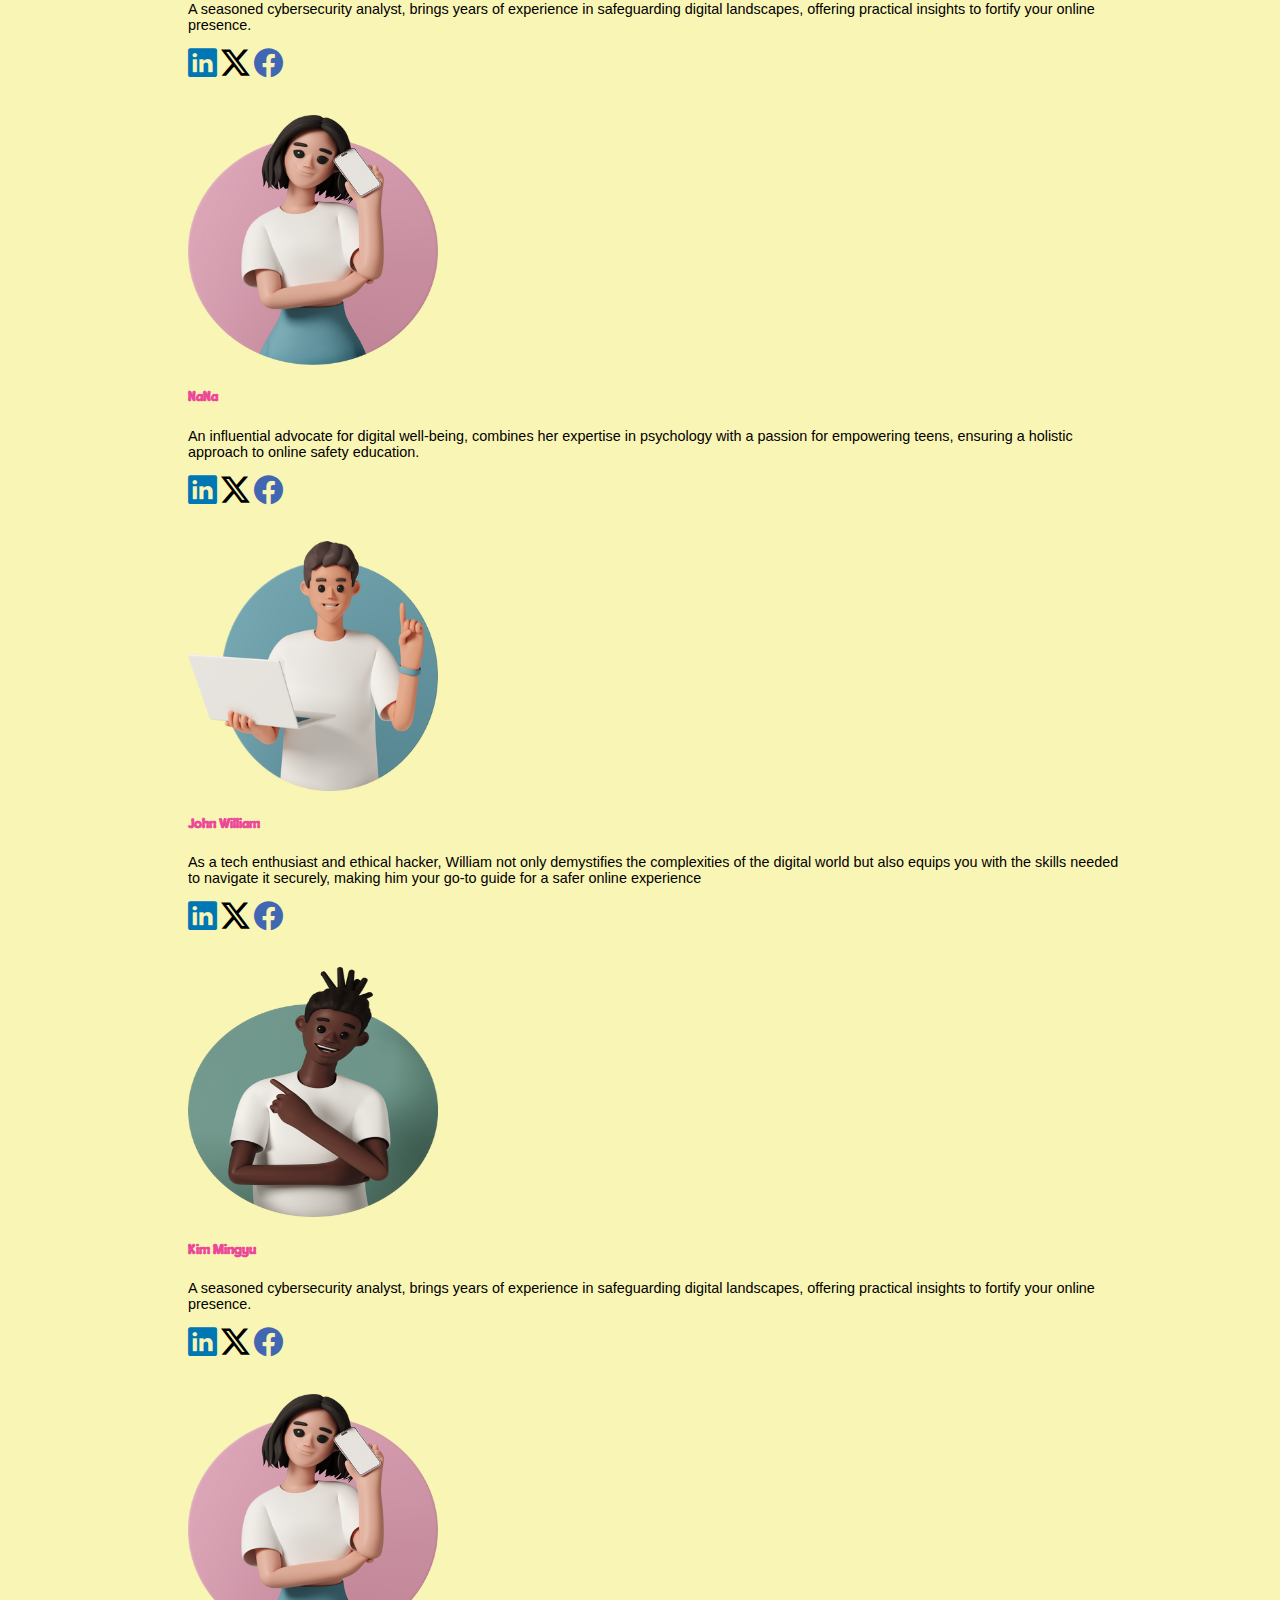
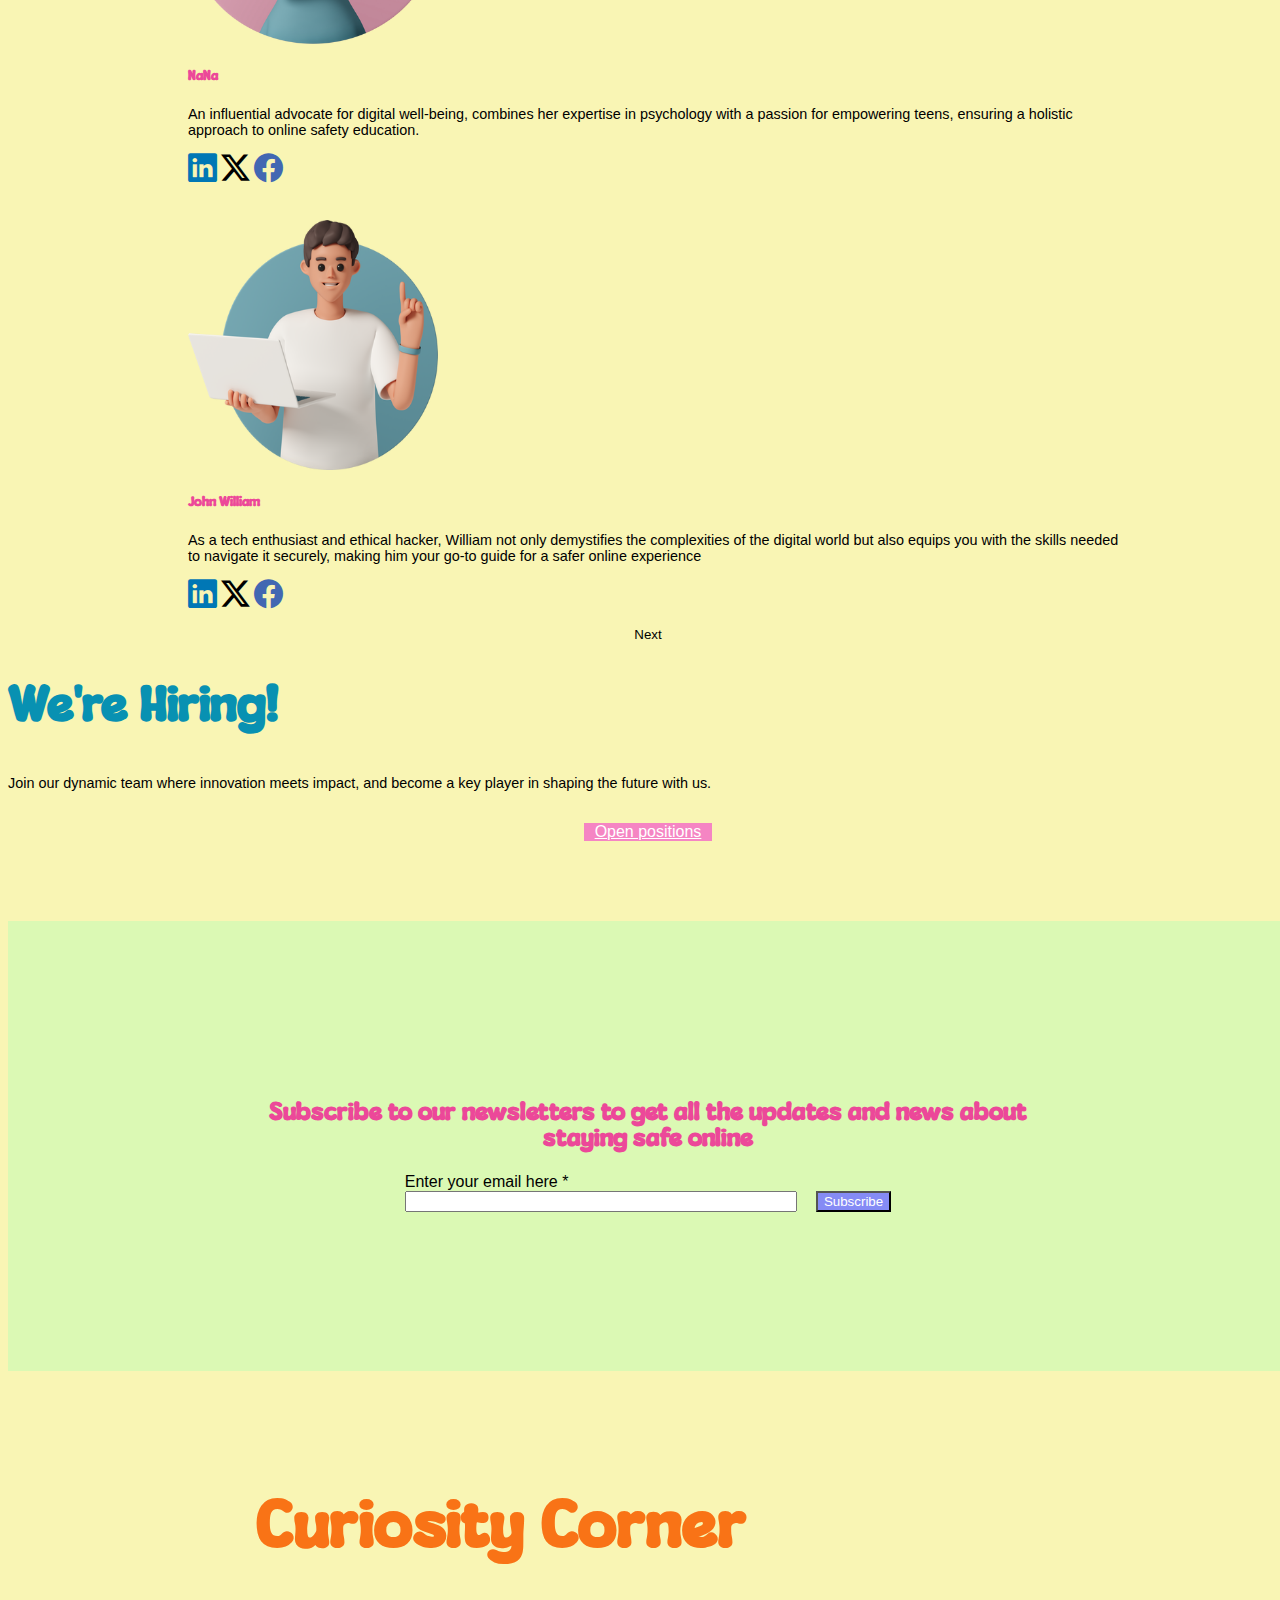
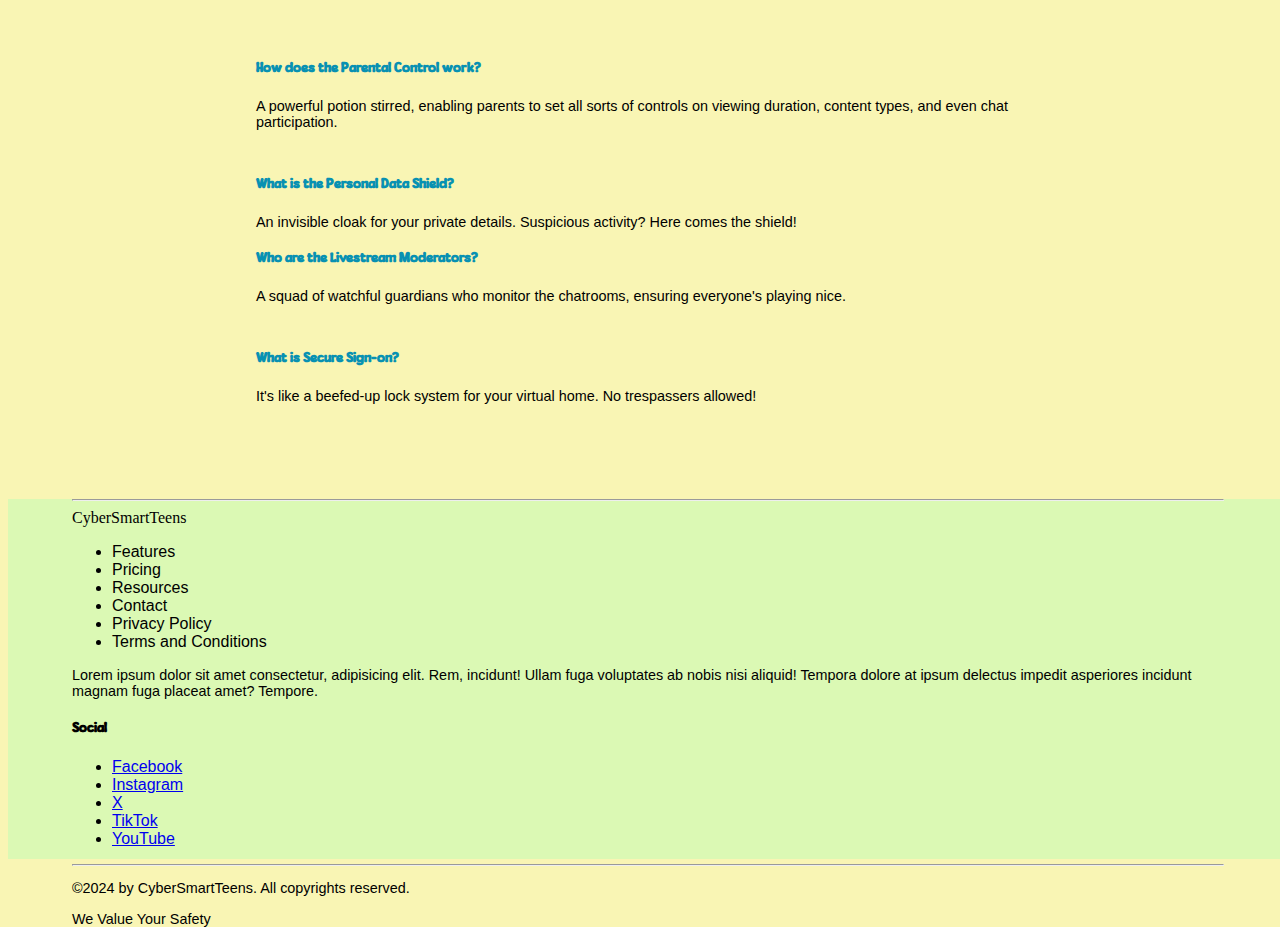
<file: livestream.html>
<!DOCTYPE html>
<html lang="en">
<head>
    <meta charset="UTF-8">
    <meta name="viewport" content="width=device-width, initial-scale=1.0">
    <title>Social Media Applications</title>
    <link href="https://cdn.jsdelivr.net/npm/bootstrap@5.3.2/dist/css/bootstrap.min.css" rel="stylesheet" integrity="sha384-T3c6CoIi6uLrA9TneNEoa7RxnatzjcDSCmG1MXxSR1GAsXEV/Dwwykc2MPK8M2HN" crossorigin="anonymous">
    <script src="https://cdn.jsdelivr.net/npm/bootstrap@5.3.2/dist/js/bootstrap.bundle.min.js" integrity="sha384-C6RzsynM9kWDrMNeT87bh95OGNyZPhcTNXj1NW7RuBCsyN/o0jlpcV8Qyq46cDfL" crossorigin="anonymous"></script>
    <script src="https://code.jquery.com/jquery-3.7.1.js" integrity="sha256-eKhayi8LEQwp4NKxN+CfCh+3qOVUtJn3QNZ0TciWLP4=" crossorigin="anonymous"></script>
    <link rel="stylesheet" href="https://cdn.jsdelivr.net/npm/bootstrap-icons@1.11.2/font/bootstrap-icons.min.css">
    <link href="css/styles.css" rel="stylesheet">
    <link href="css/mobileres.css" rel="stylesheet">
</head>
<body>
    <main class="mb-fullwidth">
      <!-- upcoming events -->
      <section class="livestream-s1 auto center">
        <div>
          <div class="row">
            <div class="col-sm-6">
              <p>Social Media Campaigns</p>
              <h3 class="info-websitename2 cyan">CyberSmartTeens</h3>
              <h2 class="mb-textmt mobile-font4">Upcoming Events</h2>
            </div>
            <div class="col-sm-6 center mb-textmt">
              <p>Empower yourself with the knowledge to navigate the digital world safely! Join our live streaming sessions on online safety, where we discuss real-world scenarios, share expert tips, and build a community committed to creating a secure online space for teenagers like you.</p>
            </div>
          </div>
  
          <div class="row mt-5 between mobile-block">
            <div class="col-md-3 ls-s1-div">
              <p class="">March</p>
              <h5 class="font-35 red"><strong>3</strong></h5>
              <h6 class="mt-2 mobile-font1">Talking to Teens about online safety is vital to their wellbeing</h6>
              <p class="mt-3">Speaker - <span class="red">Joshua Hong</span></p>
              <span>10:30 a.m. - 12:00 p.m.</span>
              <p>Online</p>
              <a href="#" class="btn ls-s1-a indego-anchor">Register<i class="bi bi-arrow-right"></i></a>
            </div>
            <div class="col-md-3 ls-s1-div">
              <p class="">March</p>
              <h5 class="font-35 red"><strong>5</strong></h5>
              <h6 class="mt-2 mobile-font1">Protect kids' online safety and youth mental health</h6>
              <p class="mt-3">Speaker - <span class="red">Xu Ming Hao</span></p>
              <span class="">7:30 p.m. - 9:00 p.m.</span>
              <p>Online</p>
              <a href="#" class="btn ls-s1-a indego-anchor">Register<i class="bi bi-arrow-right"></i></a>
            </div>
            <div class="col-md-3 ls-s1-div">
              <p class="">March</p>
              <h5 class="font-35 red"><strong>6</strong></h5>
              <h6 class="mt-2 mobile-font1">Digital Literacy on Teenagers</h6>
              <p class="mt-3">Speaker - <span class="red">Joshua Hong</span></p>
              <span class="">10:30 a.m. - 12:00 p.m.</span>
              <p>Online</p>
              <a href="#" class="btn ls-s1-a indego-anchor">Register<i class="bi bi-arrow-right"></i></a>
            </div>
          </div>
          <div class="row">
            <p class="text-center mt-5">More events will update soon <i class="bi bi-cloud-arrow-up-fill"></i></p>
          </div>
        </div>
      </section>

      <section class="center ls-sp-s1">
        <div>
          <h2 class="text-center mobile-font3">
            Unlock Exclusive Content and Events
          </h2>
          <p class="text-center mt-4">
            Join our membership program to access exclusive content and livestreaming events.
          </p>
          <div class="center mt-4">
            <div class="d-inline">
              <a href="#" class="btn ls-sp-a pink-anchor">Join</a>
              <a href="#" class="btn ls-sp-a1 indego-anchor">Learn More</a>
            </div>
          </div>
        </div>
      </section>

      <!-- Videos example -->
      <section class="mt-5">
        <h2 class="text-center">Check Highlight VIDEOS</h2>
      </section>

      <!-- safety features -->
      <section class="ls-sf-section center">
        <div>
          <h2 class="mobile-font2">Spectacular safety features</h2>
          <div class="row mt-5">
            <div class="col-md-6">
            <div>
              <h5 class="red mobile-font1">Parental Control</h5>
              <p class="mt-3">A fail-safe shield that flexes with your preferences.</p>
            </div>
            <div class="ls-sf-div">
              <h5 class="red mobile-font1">Screen Time Limits</h5>
              <p class="mt-3">Supplying a watchful timer that treasures your time.</p>
            </div>
            <div class="ls-sf-div">
              <h5 class="red mobile-font1">Secure Sign-ons</h5>
              <p class="mt-3">Yours for the taking-secure sign-on protocols that don't play with fire.</p>
            </div>
            </div>
            <div class="col-md-6 mb-textmt">
            <div>
              <h5 class="red mobile-font1">livestream Moderators</h5>
              <p class="mt-3">Keeping the chat chaos in check, for tranquility in the turbulance.</p>
            </div>
            <div class="ls-sf-div">
              <h5 class="red mobile-font1">Personal Data Shield</h5>
              <p class="mt-3">Say a hearty hello to the shield that makes your private deets delete on sight.</p>
            </div>
            <div class="ls-sf-div">
              <h5 class="red mobile-font1">Account Recovery</h5>
              <p class="mt-3">Yours for the taking-secure sign-on protocols that don't play with fire.</p>
            </div>
            </div>
          </div>
        </div>
      </section>

      <!-- Membership ADS -->
       <!-- price -->
      <section>
        <p class="text-center">Social Media Campaigns</p>
        <h2 class="text-center mobile-font4">Pricing Plan</h2>
        <p class="text-center mt-2 mb-textmt">Upgrade to get the benefits of CyberSmartTeens' Newsletters and Live Streaming</p>
        <div id="carouselExampleIndicators" class="carousel slide mt-4">
          <div class="carousel-indicators center">
            <div class="">
              <button type="button" data-bs-target="#carouselExampleIndicators" data-bs-slide-to="0" class="active ls-ci-btn" aria-current="true" aria-label="Slide 1" value="monthly"></button>
              <button type="button" data-bs-target="#carouselExampleIndicators" data-bs-slide-to="1" aria-label="Slide 2" class="ls-ci-btn" value="3Times"></button>
              <button type="button" data-bs-target="#carouselExampleIndicators" data-bs-slide-to="2" aria-label="Slide 3" class="ls-ci-btn" value="2Times"></button>
            </div>
          </div>
          <div class="carousel-inner center">
            <div class="carousel-item ls-ci-div active auto">
              <div>
                <p class="text-center">Basic Plan</p>
                <h6 class="text-center font-2 cyan mobile-font4">$19/mo</h6>
                <ul class="mb-textmt">
                  <li>Exclusive LiveStream Access</li>
                  <li>Ad-Free Experience</li>
                  <li>Early Access to New Content</li>
                  <li>Members-Only Community</li>
                  <li>Discounts on Additional Services</li>
                </ul>
                <div class="center">
                  <a href="#" class="btn nav-a center ls-ci-a pink-anchor">Subscribe</a>
                </div>
              </div>
            </div>
            <div class="carousel-item ls-ci-div auto">
              <div>
                <p class="text-center">3 Times Plan</p>
                <h6 class="text-center font-2 cyan mobile-font4">$17.9/mo</h6>
                <ul class="mb-textmt">
                  <li>Exclusive LiveStream Access</li>
                  <li>Ad-Free Experience</li>
                  <li>Early Access to New Content</li>
                  <li>Members-Only Community</li>
                  <li>Discounts on Additional Services</li>
                </ul>
                <div class="center">
                  <a href="#" class="btn nav-a center ls-ci-a pink-anchor">Subscribe</a>
                </div>
              </div>
            </div>
            <div class="carousel-item ls-ci-div auto">
              <div>
                <p class="text-center">Twice Plan</p>
                <h6 class="text-center font-2 cyan mobile-font4">$15/mo</h6>
                <ul class="mb-textmt">
                  <li>Exclusive LiveStream Access</li>
                  <li>Ad-Free Experience</li>
                  <li>Early Access to New Content</li>
                  <li>Members-Only Community</li>
                  <li>Discounts on Additional Services</li>
                </ul>
                <div class="center">
                  <a href="#" class="btn nav-a center ls-ci-a pink-anchor">Subscribe</a>
                </div>
              </div>
            </div>
          </div>
        </div>

      </section>

      <!-- Speakers -->
      <section class="speakers">
        <p class="text-center">CyberSmartTeens</p>
        <h2 class="text-center mobile-font4 mb-textmt">Meet the Speakers</h2>
        <div id="carouselExample" class="carousel slide ls-speakers-div row">
          <div class="col-sm-1 center">
            <button class="carousel-control-prev-speakers" type="button" data-bs-target="#carouselExample" data-bs-slide="prev">
              <span class="carousel-control-prev-icon" aria-hidden="true"></span>
              <span class="visually-hidden">Previous</span>
            </button>
          </div>
          <div class="col-sm-10">
            <div class="carousel-inner auto">
              <div class="carousel-item active">
                <div class="card-group row">
                  <div class="card ls-speaker col-md-4">
                    <div class="mobile-center">
                      <img src="photos/3d-casual-life-happy-smiling-man-points-with-finger-to-left-side.png" class="card-img-top ls-teamimg" alt="...">
                    </div>
                    <div class="card-body text-center">
                      <h5 class="card-title mobile-font2">Kim Mingyu</h5>
                      <p class="card-text mb-textmt">
                        A seasoned cybersecurity analyst, brings years of experience in safeguarding digital landscapes, offering practical insights to fortify your online presence.
                      </p>
                      <p class="card-text">
                        <a href="https://www.linkedin.com/"><i class="bi bi-linkedin ls-s1-bi"></i></a>
                        <a href="https://twitter.com/"><i class="bi bi-twitter-x ls-s1-bi x"></i></a>
                        <a href="https://facebook.com/"><i class="bi bi-facebook ls-s1-bi"></i></a>
                      </p>
                    </div>
                  </div>
                  <div class="card ls-speaker col-md-4">
                    <div class="mobile-center">
                      <img src="photos/3d-casual-life-woman-holding-phone-with-white-screen.png" class="card-img-top ls-teamimg" alt="...">
                    </div>
                    <div class="card-body text-center">
                      <h5 class="card-title mobile-font2">NaNa</h5>
                      <p class="card-text mb-textmt">
                        An influential advocate for digital well-being, combines her expertise in psychology with a passion for empowering teens, ensuring a holistic approach to online safety education.
                      </p>
                      <p class="card-text">
                        <a href="https://www.linkedin.com/"><i class="bi bi-linkedin ls-s1-bi"></i></a>
                        <a href="https://twitter.com/"><i class="bi bi-twitter-x ls-s1-bi x"></i></a>
                        <a href="https://facebook.com/"><i class="bi bi-facebook ls-s1-bi"></i></a>
                      </p>
                    </div>
                  </div>
                  <div class="card ls-speaker col-md-4">
                    <div class="mobile-center">
                      <img src="photos/3d-casual-life-young-man-holding-laptop-and-pointing-up.png" class="card-img-top ls-teamimg" alt="...">
                    </div>
                    <div class="card-body text-center">
                      <h5 class="card-title mobile-font2">John William</h5>
                      <p class="card-text mb-textmt">
                        As a tech enthusiast and ethical hacker, William not only demystifies the complexities of the digital world but also equips you with the skills needed to navigate it securely, making him your go-to guide for a safer online experience
                      </p>
                      <p class="card-text">
                        <a href="https://www.linkedin.com/"><i class="bi bi-linkedin ls-s1-bi"></i></a>
                        <a href="https://twitter.com/"><i class="bi bi-twitter-x ls-s1-bi x"></i></a>
                        <a href="https://facebook.com/"><i class="bi bi-facebook ls-s1-bi"></i></a>
                      </p>
                    </div>
                  </div>
                </div>
              </div>
              <div class="carousel-item">
                <div class="card-group row">
                  <div class="card ls-speaker col-md-4">
                    <img src="photos/3d-casual-life-happy-smiling-man-points-with-finger-to-left-side.png" class="card-img-top ls-teamimg" alt="...">
                    <div class="card-body text-center">
                      <h5 class="card-title">Kim Mingyu</h5>
                      <p class="card-text">
                        A seasoned cybersecurity analyst, brings years of experience in safeguarding digital landscapes, offering practical insights to fortify your online presence.
                      </p>
                      <p class="card-text">
                        <a href="https://www.linkedin.com/"><i class="bi bi-linkedin ls-s1-bi"></i></a>
                        <a href="https://twitter.com/"><i class="bi bi-twitter-x ls-s1-bi x"></i></a>
                        <a href="https://facebook.com/"><i class="bi bi-facebook ls-s1-bi"></i></a>
                      </p>
                    </div>
                  </div>
                  <div class="card ls-speaker col-md-4">
                    <img src="photos/3d-casual-life-woman-holding-phone-with-white-screen.png" class="card-img-top ls-teamimg" alt="...">
                    <div class="card-body text-center">
                      <h5 class="card-title">NaNa</h5>
                      <p class="card-text">
                        An influential advocate for digital well-being, combines her expertise in psychology with a passion for empowering teens, ensuring a holistic approach to online safety education.
                      </p>
                      <p class="card-text">
                        <a href="https://www.linkedin.com/"><i class="bi bi-linkedin ls-s1-bi"></i></a>
                        <a href="https://twitter.com/"><i class="bi bi-twitter-x ls-s1-bi x"></i></a>
                        <a href="https://facebook.com/"><i class="bi bi-facebook ls-s1-bi"></i></a>
                      </p>
                    </div>
                  </div>
                  <div class="card ls-speaker col-md-4">
                    <img src="photos/3d-casual-life-young-man-holding-laptop-and-pointing-up.png" class="card-img-top ls-teamimg" alt="...">
                    <div class="card-body text-center">
                      <h5 class="card-title">John William</h5>
                      <p class="card-text">
                        As a tech enthusiast and ethical hacker, William not only demystifies the complexities of the digital world but also equips you with the skills needed to navigate it securely, making him your go-to guide for a safer online experience
                      </p>
                      <p class="card-text">
                        <a href="https://www.linkedin.com/"><i class="bi bi-linkedin ls-s1-bi"></i></a>
                        <a href="https://twitter.com/"><i class="bi bi-twitter-x ls-s1-bi x"></i></a>
                        <a href="https://facebook.com/"><i class="bi bi-facebook ls-s1-bi"></i></a>
                      </p>
                    </div>
                  </div>
                </div>
              </div>
            </div>
          </div>
          <div class="col-sm-1 center">
            <button class="carousel-control-next-speakers" type="button" data-bs-target="#carouselExample" data-bs-slide="next">
              <span class="carousel-control-next-icon" aria-hidden="true"></span>
              <span class="visually-hidden">Next</span>
            </button>
          </div>
        </div>
        <div class="row mt-5">
          <div>
            <h2 class="text-center mobile-font3">We're Hiring!</h2>
            <p class="text-center mt-3 mb-textmt">Join our dynamic team where innovation meets impact, and become a key player in shaping the future with us.</p>
            <a href="#" class="btn ls-sp-a center pink-anchor">Open positions</a>
          </div>
        </div>
      </section>

      <!-- Price for newsletters ADS -->
      <!-- Subscribe newsletter -->
      <section class="ls-subscription auto">
        <div class="ls-subscription-div">
          <h2 class="text-center mobile-font2">Subscribe to our newsletters to get all the updates and news about staying safe online</h2>
          <div class="mt-5 subscribe-div auto">
            <label for="formGroupExampleInput" class="form-label">Enter your email here *</label>
            <div class="between mt-2">
              <input type="text" class="form-control" id="subscribe-email" placeholder="">
              <button class="btn livestream-btn pink-anchor">Subscribe</button>
            </div>
          </div>
        </div>
      </section>

      <!-- curiosity corner -->
      <section class="ls-cc-section">
        <div>
          <h2 class="ls-cc-header">Curiosity Corner</h2>
          <div class="row ls-cc-div">
            <div class="col-md-6">
              <div>
                <h5 class="mobile-font1 cyan">How does the Parental Control work?</h5>
                <p class="mt-3 mb-textmt">A powerful potion stirred, enabling parents to set all sorts 
                  of controls on viewing duration, content types, and even chat participation.
                </p>
              </div>
              <div class="ls-sf-div">
                <h5 class="mobile-font1 cyan">What is the Personal Data Shield?</h5>
                <p class="mt-3 mb-textmt">An invisible cloak for your private details. Suspicious activity? Here comes the shield!</p>
              </div>
            </div>
            <div class="col-md-6 mb-textmt">
              <div>
                <h5 class="mobile-font1 cyan">Who are the Livestream Moderators?</h5>
                <p class="mt-3 mb-textmt">A squad of watchful guardians who monitor the chatrooms, ensuring everyone's playing nice.</p>
              </div>
              <div class="ls-sf-div">
                <h5 class="mobile-font1 cyan">What is Secure Sign-on?</h5>
                <p class="mt-3 mb-textmt">It's like a beefed-up lock system for your virtual home.
                  No trespassers allowed!
                </p>
              </div>
            </div>
          </div>
        </div>
      </section>
    </main>



    <footer class="w-100">
      <div class="text-center footer auto">
        <hr>
        <div class="row align-items-center py-4">
          <div class="col">
            CyberSmartTeens
          </div>
          <div class="col">
            <ul class="list-group list-group-flush">
              <li class="list-group-item">Features</li>
              <li class="list-group-item">Pricing</li>
              <li class="list-group-item">Resources</li>
              <li class="list-group-item">Contact</li>
              <li class="list-group-item">Privacy Policy</li>
              <li class="list-group-item">Terms and Conditions</li>
            </ul>
          </div>
          <div class="col">
            <p>Lorem ipsum dolor sit amet consectetur, adipisicing elit. Rem, incidunt! Ullam fuga voluptates ab nobis nisi aliquid! Tempora dolore at ipsum delectus impedit asperiores incidunt magnam fuga placeat amet? Tempore.</p>
          </div>
          <div class="col">
            <h5>Social</h5>
            <ul class="list-group list-group-flush">
              <li class="list-group-item"><a href="https://www.facebook.com/">Facebook</a></li>
              <li class="list-group-item"><a href="https://www.instagram.com/">Instagram</a></li>
              <li class="list-group-item"><a href="https://www.twitter.com/">X</a></li>
              <li class="list-group-item"><a href="https://www.tiktok.com/">TikTok</a></li>
              <li class="list-group-item"><a href="https://www.youtube.com/">YouTube</a></li>
            </ul>
          </div>
        </div>
        <hr>
        <div class="row justify-content-between px-5 py-2">
          <p class="col-auto">
            &#169;2024 by CyberSmartTeens. All copyrights reserved.
          </p>
          <p class="col-auto">We Value Your Safety</p>
        </div>
      </div>
    </footer>
</body>
</html>
</file>
<file: css/styles.css>
:root{
    --body-color1 : #F9F5B4; 
    --cyan-color1 : #a5f3fc;
    --cyan-color2 : #0891b2;
    --cyan-color3 : #CFFAFE;
    --yellow-color1: #F5EF85;
    --fb-color: #3b82f6;
    --x-color: #1e293b;
    --gg-color: #f97316;
    --pink-color1: #ec4899;
    --pink-color2: #F585C3;
    --indego-color1: #858BF5;
    --indego-color2: #B4B8F9;
    --green-color1: #C4F585;
    --green-color2: #DBF9B4;
    --navy-color: #030380;
}
@font-face {
    font-family: myFirstFont;
    src: url(../font/CyberGraphRegular-JRDwE.ttf);
}
@font-face {
    font-family: mySecondFont;
    src: url(../font/MouldyCheeseRegular-WyMWG.ttf);
}
@keyframes slideInLeft {
    0% {
        transform: translateX(-300px);
        opacity: 0;
    }
    10%{
        transform: translateX(-250px);
        opacity: 0.1;
    }
    20%{
        transform: translateX(-200px);
        opacity: 0.2;
    }
    30% {
        opacity: 0.3;
        transform: translateX(-150px);
    }
    40%{
        transform: translateX(-100px);
        opacity: 0.4;
    }
    50%{
        transform: translateX(-80px);
        opacity: 0.5;
    }
    60% {
        opacity: 0.6;
        transform: translateX(-60px);
    }
    70%{
        transform: translateX(-40px);
        opacity: 0.7;
    }
    80%{
        transform: translateX(-20px);
        opacity: 0.8;
    }
    90% {
        opacity: 0.9;
        transform: translateX(-10px);
    }
    100% {
        transform: translateX(0);
        opacity: 1;
    }
}
@keyframes slideInRight {
    0% {
        transform: translateX(300px);
        opacity: 0;
    }
    10%{
        transform: translateX(250px);
        opacity: 0.1;
    }
    20%{
        transform: translateX(200px);
        opacity: 0.2;
    }
    30% {
        opacity: 0.3;
        transform: translateX(150px);
    }
    40%{
        transform: translateX(100px);
        opacity: 0.4;
    }
    50%{
        transform: translateX(80px);
        opacity: 0.5;
    }
    60% {
        opacity: 0.6;
        transform: translateX(60px);
    }
    70%{
        transform: translateX(40px);
        opacity: 0.7;
    }
    80%{
        transform: translateX(20px);
        opacity: 0.8;
    }
    90% {
        opacity: 0.9;
        transform: translateX(10px);
    }
    100% {
        transform: translateX(0);
        opacity: 1;
    }
}
@keyframes opacity {
    0% {
        opacity: 0;
    }
    10%{
        opacity: 0.1;
    }
    20%{
        opacity: 0.2;
    }
    30% {
        opacity: 0.3;
    }
    40%{
        opacity: 0.4;
    }
    50%{
        opacity: 0.5;
    }
    60% {
        opacity: 0.6;
    }
    70%{
        opacity: 0.7;
    }
    80%{
        opacity: 0.8;
    }
    90% {
        opacity: 0.9;
    }
    100% {
        opacity: 1;
    }
}
@keyframes slideInDown {
    0% {
        transform: translateY(300px);
        opacity: 0;
    }
    10%{
        transform: translateY(250px);
        opacity: 0.1;
    }
    20%{
        transform: translateY(200px);
        opacity: 0.2;
    }
    30% {
        opacity: 0.3;
        transform: translateY(150px);
    }
    40%{
        transform: translateY(100px);
        opacity: 0.4;
    }
    50%{
        transform: translateY(80px);
        opacity: 0.5;
    }
    60% {
        opacity: 0.6;
        transform: translateY(60px);
    }
    70%{
        transform: translateY(40px);
        opacity: 0.7;
    }
    80%{
        transform: translateY(20px);
        opacity: 0.8;
    }
    90% {
        opacity: 0.9;
        transform: translateY(10px);
    }
    100% {
        transform: translateY(0);
        opacity: 1;
    }
}
@keyframes slideInUp {
    0% {
        transform: translateY(-300px);
        opacity: 0;
    }
    10%{
        transform: translateY(-250px);
        opacity: 0.1;
    }
    20%{
        transform: translateY(-200px);
        opacity: 0.2;
    }
    30% {
        opacity: 0.3;
        transform: translateY(-150px);
    }
    40%{
        transform: translateY(-100px);
        opacity: 0.4;
    }
    50%{
        transform: translateY(-80px);
        opacity: 0.5;
    }
    60% {
        opacity: 0.6;
        transform: translateY(-60px);
    }
    70%{
        transform: translateY(-40px);
        opacity: 0.7;
    }
    80%{
        transform: translateY(-20px);
        opacity: 0.8;
    }
    90% {
        opacity: 0.9;
        transform: translateY(-10px);
    }
    100% {
        transform: translateY(0);
        opacity: 1;
    }
}
.slideInUp{
    animation: slideInUp 1.5s ease;
}
.slideInDown{
    animation: slideInDown 1.5s ease;
}
body{
    overflow-x: hidden;
    background-color: var(--body-color1);
}
p, label, input, a, span, li,small{
    font-family: Arial, Helvetica, sans-serif;
}

h1, h2, h3, h4, h5, h6{
    font-family: mySecondFont;
    font-weight:bolder;
}
.highlight {
    background-color: var(--cyan-color2);
    color: white;
    font-weight: bold;
    font-family: Arial, Helvetica, sans-serif;
}
.img-thumbnail{
    border : 0;
}
.uppercase{
    text-transform: uppercase;
}
.justifytext{
    text-align: justify;
}
.auto{
    margin: auto;
}
.center{
    display: flex;
    align-items: center;
    justify-content: center;
}
.capitalize{
    text-transform: capitalize;
}
.spacearound{
    justify-content: space-around;
}

.between{
    display: flex;
    justify-content: space-between;
}

.left{
    text-align: left;
}
.font{
    font-size: 1.5em;
}
p{
    font-size: 0.9em;
}

.page-item{
    align-items: center;
}

.borderless{
    border: none;
}

.sm-img-div{
    padding: 0;
}
.font-3{
    font-size: 3em;
}
.font-35{
    font-size: 3.5em;
}
.font-2{
    font-size: 2em;
}
.font-45{
    font-size: 4.5em;
}
.font-9{
    font-size: 9em;
}


.header{
    width: 70vw;
    height: 10vh;
    display: flex;
    justify-content: center;
    align-items: center;
}

.nav-a{
    color: #000;
    text-decoration: none;
    color:#404040;
    font-family: Arial, Helvetica, sans-serif
}
.nav-bi{
    font-size: 1.1em;
}
.nav-bi:hover{
    color: var(--hover-text-color);
}
.website-name{
    display: flex;
    align-items: center;
    justify-content: center;
    font-family: myFirstFont;
    font-size: 2em;
    color: var(--website-name--color);
    font-weight: bold;
}
.header-nav-div{
    display: flex;
    justify-content: end;
}
.center{
    display: flex;
    align-items: center;
    justify-content: center;
}
.borderless{
    border: none;
}
.dropdown-menu{
    Padding: 10px;
    font-size: 0.9em;
    width: 15vw;
    background-color: var(--cyan-color2);
}
.dropdown-item{
    display: flex;
    justify-content: space-between;
    color: white;
}
.nav-link:hover{
    border: none;
    background-color: var(--cyan-color2);
    color: white;
    border-bottom-left-radius: 5px;
    border-bottom-right-radius: 5px;
}
footer{
    width: 100vw;
    background-color: var(--green-color2);
}
.footer{
    width: 90vw; 
    margin: auto;
    height: 40vh;
}
.footer-webname{
    font-family: myFirstFont;
    font-size: 2em;
    color: var(--pink-color1);
    text-align: center;
    height: 5vh;
    display: flex;
    align-items: center;
    justify-content: center;
}
.footer-nav-a{
    padding: 15px;
    margin-left: 18px;
    text-decoration: none;
    color: black;
}
.footer-sm-a{
    margin-left: 3.1em;
    font-size: 1.8em;
    padding: 10px;
    border-radius: 100px;
    color: black;
}
.footer>div>ul>li>a:hover{
    background-color: white;
    border-radius: 10px;
}
.footer2{
    width: 85vw;
    margin: auto;
    justify-content: space-between;
}
.footer>div>ul{
    width: 55vw;
    margin-top: 3em;
    display: flex;
}
.list-group-item{
    border: 0;
}
.bi-instagram{
    color: var(--pink-color1);
}
.bi-youtube{
    color: red;
}
/* index css */
.index-section{
    width: 75vw;
    margin: auto;
    height: 80vh;
}
.index-section>div>div>div{
    animation: slideInRight 1.5s ease;
}
.index-websitename{
    font-family: myFirstFont;
    font-size: 1.5em;
    text-align: center;
    color: var(--cyan-color2);
}
.info-searchbar{
    width: 20vw;
}
.index-btn{
    font-family: Arial, Helvetica, sans-serif;
    background-color: var(--green-color1);
}
.index-btn:hover{
    border: 2px solid var(--green-color1);
}
.index-s1-text{
    font-size: 3em;
    color: var(--gg-color);
}
.index-s1-img{
    width: 650px;
    height: 80vh;
    animation: slideInLeft 1.5s ease;
}
.index-section2{
    width: 65vw;
    margin: auto;
    height: 50vh;
}
.index-section2>div:first-child{
    animation: slideInLeft 1.5s ease;
}
.index-section2>div>div>div>h2{
    color: #512701;
}
.index-section2>div>div>div>div>div>h5{
    color: #2B5101;
}
.index-s2-img1{
    width: 35vw;
    animation: slideInRight 1.5s ease;
}
.index-s2-img{
    width: 100%;
    height: 35vh;
    border-radius: 30px;
}
.index-blog{
    margin: 5em auto;
    width: 100vw;
}
.index-blog>h2{
    color: var(--pink-color1);
}
.index-blog-div{
    width: 80vw;
    margin: auto;
    display: flex;
    justify-content: space-around;
}
.index-s2-card{
    width: 23rem;
    border-radius: 30px;
    background-color: var(--green-color1);
}
.index-btn2{
    font-family: Arial, Helvetica, sans-serif;
    background-color: var(--indego-color1);
    color: white;
    width: 11vw;
}
.index-btn2:hover{
    border: 2px solid var(--indego-color1);
}
.small-text{
    font-size: 0.7em;
}

.socialmedia-section{
    width: 65vw;
    height: 120vh;
    margin: auto;
    display: flex;
    align-items: center;
    justify-content: center;
}
.socialmedia-section>div>h2{
    color: #512701;
}
.sm-img{
    width: 30vw;
}
.sm-tag{
    width: 10vw;
    height: 20vh;
    border-radius: 30px;
    box-shadow: 0px 0px 10px 0px var(--yellow-color1);
}
.sm-bi{
    font-size: 3em;
}
.fb{
    background-color: var(--fb-color);
    color: white;
}
.bi-facebook{
    color: #4267B2;
}
.insta{
    background-color: white;
}

.snapchat{
    background-color: var(--yellow-color1);
}

.twitter{
    background-color: white;
}

.tiktok{
    background-color: black;
    color: white;
}

.pinterest{
    background-color: #c8232c;
    color: white
}

.youtube{
    background-color:white;
    color: #ff0000;
}

.reddit{
    background-color: #ff4500;
    color: white;
}
.bi-linkedin{
    color: #0077b5;
}

.index-s3-div{
    border-radius: 30px;
    background-color: var(--body-color1);
    margin: auto;
    width: 60vw;
}
.s3-anchor{
    background-color: var(--pink-color1);
    color: white;
    font-family: Arial, Helvetica, sans-serif;
    width: 9vw;
}
.s3-anchor:hover{
    border: 2px solid var(--pink-color1);
}
.index-s3-text{
    font-size: 2em;
    font-family: mySecondFont;
    color: var(--pink-color1);
}
.index-s3-img{
    width: 550px;
    height: 550px;
    margin-left: -90px;
    margin-top: -30px;
}
.index-s3-header{
    color: var(--indego-color1);
}
.indego{
    color: var(--indego-color1);
}
.blue{
    color: var(--fb-color)
    ;
}
.red{
    color: #ec4899;
}
.index-p-s{
    width: 60vw;
}
.index-p-s>div>div>h5{
    color: var(--navy-color);
}
.index-s4{
    width: 100%;
    height: 80vh;
    display: flex;
    align-items: center;
    justify-content: center;
}
.index-s4-div{
    width: 68%;
    height: 50vh;
    background-color: white;
    padding: 5em 3em 3em;
    border-radius: 30px;
    margin: auto;
    border:none;
    display: flex;
    align-items: center;
 
}
.index-s4-div>div>div>div>div>h5{
    color: var(--pink-color1);
}
.index-s4-img{
    width: 430px;
    padding-top: 110px;
}
.index-btn1{
    font-family: Arial, Helvetica, sans-serif;
    background-color: var(--indego-color1);
    color: white;
}
.index-btn1:hover{
    border: 2px solid var(--indego-color1);
}
.index-s5{
    width: 100vw;
    margin-top: 5em;
    height: 60vh;
    background-color: var(--green-color2);
}
.index-s5-div{
    width: 85vw;
}
.index-s5-div>div>div>h4{
    color: var(--pink-color1);
}
.bi-info-circle-fill,.bi-intersect,.bi-newspaper{
    color: var(--indego-color1);
}
.index-s5-a1{
    font-family: Arial, Helvetica, sans-serif;
    background-color: var(--indego-color1);
    color: white;
}
.index-s5-a1:hover{
    border: 2px solid var(--indego-color1); 
}
.index-s5-a2{
    border: 2px solid var(--pink-color2);
    font-family: Arial, Helvetica, sans-serif;
}
.index-s5-a2:hover{
    background-color: var(--pink-color2);
    color: white;
}
.pricingPlan>h2{
    text-align: center;
    font-size: 3em;
    color: var(--indego-color1);
}
.index-ls-s{
    width: 60vw;
    height: 60vh;
}
.index-ls-img{
    width: 300px;
}
.index-FAQ-section{
    margin-top: 3em;
    margin-bottom: 5em;
}
.index-FAQ{
    width: 45vw;
}
.index-FAQ>h2{
    color: var(--pink-color1);
}
.index-FAQ>h3{
    color: var(--navy-color);
}
.index-FAQ>div>h6{
    color: var(--indego-color1);
}
.index-FAQ-a{
    width: 7vw;
    display: flex;
    align-items: center;
    justify-content: center;
    margin: auto;
    font-family: Arial, Helvetica, sans-serif;
    background-color: var(--indego-color1);
    color: white;
    margin-top: 1.5em;
}
.index-FAQ-a:hover{
    border: 2px solid var(--indego-color1);
}

.copyright{
    background-color: aqua;
}

.carousel-item>img{
    width:100vw;
   height: 80vh;
}

.mailing {
    height: 80vh;
    width: 100vw;
    margin: 0 0 13em 0;
    background-color: var(--green-color2);
    border-bottom-left-radius: 180px;
}

.mail{
    width: 30vw;
    position: absolute;
    left: 55%;
    background-color: var(--green-color1);
    padding: 1em;
    border-radius: 30px;
}

.Mail{
    top: 718%;
    border-radius: 30px;
}

.mailimg{
    position: absolute;
    left: 13%;
    top: 720%;
}

.askAnything{
    padding: 7em 0 0 10em;
}
.askAnything>h4{
    color: var(--pink-color2);
}
.askAnything>h2{
    color: var(--pink-color1);
}
.askAnything>p{
    margin-top: 1em;
}
.google-map{
    width: 500px;
    height: 300px;
    border: 0;
}
/* About us CSS */
.intext-webname{
    font-family: myFirstFont;
    color: var(--cyan-color2);
}
.aboutus{
    margin: 70px 0;
}
.aboutimg{
    width: 500px;
    height: 400px;
    position: absolute;
    left: 18%;
    top: 95%;
    border-radius: 30px;
}
.aboutbody{
    width: 500px;
    display: flex;
    align-items: center;
    justify-content: center;
    animation: slideInRight 1.5s ease;
}
.aboutbody>div>h3{
    color: var(--pink-color1);
}
.aboutbody>div>p{
    color: var(--cyan-color2);
}
.about-websitename{
    font-family: myFirstFont;
    color: var(--cyan-color2);
    font-size: 1.8em;
}
.intro{
    width: 70%;
    height: 70vh;
    display: flex;
    align-items: center;
    justify-content: center;
    margin: auto;
}

.introimg{
    width: 450px;
    height: 450px;
    animation: slideInLeft 1.5s ease;
}
.about-header-text{
    font-size: 2em;
    margin-top: 25px;
    color: var(--cyan-color2);
}
.about-signup{
    background-color: var(--cyan-color2);
    color: var(--body-color1);
    font-weight: bold;
    font-size: 1.2em;
    font-family: Arial, Helvetica, sans-serif;
}
.about-signup:hover{
    border: 2px solid var(--cyan-color2);
    color: var(--cyan-color2);
    font-size: 1.1em;
    font-size: 1.2em;
}
.introbody{
    display: flex;
    align-items: center;
    justify-content: center;
}
.introbody>div:first-child{
    animation: slideInLeft 1.5s ease;
}
.introbody>div:last-child{
    animation: slideInRight 1.5s ease;
}
.bgcolor{
    background-color: var(--cyan-color1);
    height: 80vh;
    border-top-right-radius: 30px;
    border-bottom-right-radius: 30px;
    animation: slideInLeft 1.5s ease;
}

.about-welcome-section{
    width: 70vw;
    height: 50vh;
    margin: auto;
    display: flex;
    align-items: center;
    justify-content: center;
}
.about-welcome-section>div>div>h1{
    color: var(--pink-color2);
}
.teamsection{
    width: 70%;
}
.teamsection>h2{
    text-align: center;
    margin: 80px 0 40px;
    color: var(--cyan-color2);
}
.teamimg{
    width: 300px;
    height: 300px;
    margin: auto;
}
.about-text1{
    font-size: 3.5em;
}
.about-text2{
    font-size: 4.5em;
    color: var(--cyan-color2);
}
.about-text3{
    margin-left: 20px;
    font-size: 2em;
    display: flex;
    align-items: center;
    justify-content: center;
    color: var(--cyan-color2);
}
.about-team-div{
    background-color: #fff;
    padding: 1em;
    border-radius: 30px;
    border: none;
}
.about-team-div>div>h5{
    color: var(--pink-color1);
}
.about-defend-section{
    height: 20vh;
    margin-top: 5em;
    display: flex;
    align-items: center;
    justify-content: center;
}
.about-defend-img{
    width: 200px;
    height: 150px;
    margin-left: 2em;
    margin-right: 2em;
}

.about-service-row{
    width: 27vw;
    border: 1px solid var(--yellow-color1);
    border-radius: 40px;
    height: 14vh;
    margin-top: 3em;
    background-color: #fff;
    box-shadow: 0px 0px 6px 0px var(--gg-color);
}

.about-service-section{
    height: 70vh;
}
.about-mailimg{
    position: absolute;
    left: 13%;
    top: 715%;
}
.aboutusMail{
    top: 710%;
}
.x{
    color: #000;
}
.about-program{
    height: 40vh;
}
.about-program>div>h6{
    color: var(--indego-color1);
    font-size: 2em;
}
.services{
    background-color: #fff;
}
.services>.row{
    width: 65vw;
    height: 60vh;
    display: flex;
    align-items: center;
    justify-content: center;
    margin: auto;
}

.services>.row>.col-sm-6>img{
    width: 30vw;
    height: auto;
}

/* contact us css*/
.contact-websitename{
    font-size: 6em;
    color: var(--gg-color);
    font-family: myFirstFont;
}
.maincontact{
    margin: 5em 0;
}
.maincontact:first-child{
    animation: opacity 1.5s ease;
}
.contact-p{
    width: 50vw;
}
.contact-btn1{
    background-color: var(--cyan-color2);
    font-family: Arial, Helvetica, sans-serif;
    color: var(--body-color1);
    margin-top: 2em;
    font-size: 1.2em;
}
.contact-btn1:hover{
    background-color: var(--body-color1);
    border: 1px solid var(--cyan-color2);
    color: var(--cyan-color2);
    font-size: 1.2em;
}
.contact-form{
    width: 50%;
    margin-left: -200px;
}
.c-form{
    width: 80%;
    margin: 0;
    padding-left: 3em;
}

.cf-div{
    height: 90vh;
    background-color: var(--yellow-color1);
    border-radius: 30px;
    margin-bottom: 90px;
    width: 60vw;
    display: flex;
    align-items:  center;
    box-shadow: 0px 0px 10px 0px var(--yellow-color1);
    animation: slideInLeft 1.5s ease;
}
.contact-btn2{
    background-color: var(--cyan-color2);
    color: var(--body-color1);
    font-family: Arial, Helvetica, sans-serif;
}
.contact-btn2:hover{
    border: 2px solid #90DBF4;
}
.address{
    width: 25vw;
    height: 70vh;
    padding: 3em;
    background-color: var(--cyan-color2);
    color: var(--cyan-color3);
    border-radius: 30px;
    margin-top: 5em;
    position: absolute;
    right: 16%;
    box-shadow: 0px 0px 10px 0px var(--cyan-color2);
    animation: slideInRight 1.5s ease;
}
.address>h2{
    color:white;
}
.address>p{
    margin-top: 2em;
}
.contact-safety-section{
    width: 60vw;
}
.contact-safety-section>h2{
    color: var(--indego-color1);
}
.contact-safety-div{
    margin-top: 4em;
}
.contact-safety-div>div>div>h5{
    color: var(--pink-color2);
}
.workopp{
    width: 100vw;
    height: 45vh;
    background-color: var(--yellow-color1);
    margin-top: 5em;
}
.workopp>div>div>h2{
    color: var(--pink-color1);
}
.workopp>div>div>h4{
    color: var(--pink-color2);
}
.workopp-a:hover{
    color: var(--indego-color1);
    border: 2px solid var(--indego-color1);
}
.workopp-a{
    width: 9vw;
    margin: auto;
    margin-top: 2em;
    font-family: Arial, Helvetica, sans-serif;
    background-color: var(--indego-color1);
    color: white;
}
.contact-websitename1{
    font-family: myFirstFont;
    color: var(--indego-color1);
    margin-left: 10px;
}
.help{
    width: 70vw;
    height: 85vh;
    margin-bottom: 7em;
    margin: auto;
}

.help-header{
    text-align: center;
    margin-bottom: 4em;
}
.help-header>div>h3{
    color: var(--gg-color);
}
.help-header>div>h6{
    color: var(--cyan-color2);
}
.helpcardgp{
    display: flex;
    justify-content: space-around;
}
.helpcard{
    width: 16vw;
    height: 35vh;
    margin-left: 2em; 
    border-radius: 20px;
    padding: 10px;
    background-color: #FBF9D2;
    border: 1px solid #E0F0CA;
    box-shadow: 0px 0px 10px 0px #E0F0CA;
}
.helpcard>div>h5{
    color: var(--gg-color);
}
.contact-btn3{
    font-family: Arial, Helvetica, sans-serif;
    background-color: var(--gg-color);
    color: var(--body-color1);
}
.contact-btn3:hover{
    border: 1px solid var(--gg-color);
    background-color: #F9F9F0;
}
.contact-p1{
    width: 50vw;
}
.contact-guidance-ref{
    margin-top: 3em;
    text-decoration: none;
    background-color: var(--cyan-color2);
    color: white;
    width: 10vw;
    padding: 10px;
    border-radius: 10px;
    font-family: Arial, Helvetica, sans-serif;
}
.contact-guidance-ref:hover{
    border: 2px solid var(--cyan-color2);
    background-color: var(--body-color1);
    color: black;
}
/* sign-in body */
.signin-body{
    background-color: #e2e8f0;
    margin: 0;
}
.signin-main{
    background-color: #ffffff;
    width: 68vw;
    margin: 4em auto;
    border-radius: 30px;
    padding-top: 3em;
}
.signin{
    width: 88%;
    margin: auto;
    display: flex;
    align-items: center;
    margin-bottom: 5em;
}
.signup-btn{
    color: var(--cyan-color2);
    background-color: var(--cyan-color1);
    font-family: Arial, Helvetica, sans-serif;
}
.signin-btn{
    border: 3px solid var(--cyan-color1);
    color: var(--cyan-color2);
    font-family: Arial, Helvetica, sans-serif;
}
.icon{
    margin-left: 5px;
    font-size: 1.4em;
}
.fbicon{
    color: var(--fb-color);
}
.xicon{
    color: var(--x-color);
}
.ggicon{
    color: var(--gg-color);
}
.signup-btn:hover{
    border: 3px solid var(--cyan-color1);
    color: var(--cyan-color2);
    font-size: 1.1em;
}
.signin-btn:hover{
    border: 3px solid var(--cyan-color1);
    color: var(--cyan-color2);
    font-size: 1.1em;
}
.billing-section{
    display: flex;
    align-items: center;
    justify-content: center;
    height: 100vh;
    width: 100%;
}
.billing-section>div>div>button{
    padding: 0;
    border: 1px solid gray;
}
.billing-section>div>div>button:hover{
    border: 3px solid green;
}
.billing-img-div{
    margin: auto;
    display: flex;
    justify-content: space-between;
    width: 10vw;
    margin-top: 2em;
}
.billing-img{
    width: 60px;
    height: 60px;
}
.billing-div{
    display: flex;
    justify-content: space-between;
    margin-top: 2.8em;
}
.billing-div>h4{
    color: var(--fb-color);
}
.billing-div>h3{
    color: var(--pink-color1);
}
.billing-div>p{
    color: var(--gg-color);
}
.billing-section>div>.row>.col-md-6>form>div:last-child{
    display: flex;
    justify-content: space-between;
}
.billing-divs{
    margin-top: 3em;
    width: 68vw;
}
.billing-divs>.col-md-6{
    display: flex;
    align-items: center;
    justify-content: center;
}
.billing-divs>.col-md-6>div>h5{
    color: var(--pink-color1);
}
.billing-divs>.col-md-6:first-child>div{
    background-color: var(--green-color1);
    border-radius: 20px;
    padding: 30px;
    height: 43vh;
    width: 80%;
}
.signup-webname2{
    font-family: myFirstFont;
    color: var(--indego-color1);
    font-size: 1.4em;
}
.billing-divs>.col-md-6:last-child>div{
    width: 80%;
}
.billing-divs>.col-md-6>div>form>div{
    margin-top: 20px;
}
.subscribe-btn{
    font-family: Arial, Helvetica, sans-serif;
    background-color: var(--green-color1);
    padding: 7px;
    width: 7vw;
    border-radius: 10px;
    border: none;
    box-shadow: 0px 0px 10px 0px var(--green-color1);
}
.subscribe-btn:hover{
    border: 2px solid var(--green-color1);
    color: black;
    background-color: var(--body-color1);
    font-size: 1.1em;
}
/* sign-up */
.website-name{
    font-family: myFirstFont;
    color: var(--cyan-color2);
    font-size: 2em;
}
.signup-body{
    background-color: #e2e8f0;
    margin: 0;
}
.signup-main{
    background-color: #ffffff;
    width: 68vw;
    margin: 4em auto;
    border-radius: 30px;
    padding-top: 2em;
}
.signup-div{
    width: 88%;
    display: flex;
    align-items: center;
    margin: auto;
}
.span-margin{
    margin: 0 8px;
}
/* information css */
.info-header{
    width: 75vw;
    height: 100vh;
    margin: auto;
}
.info-header>.col-md-5{
    animation: slideInLeft 1.5s ease;
}
.info-header>.col-md-7{
    animation: slideInRight 1.5s ease;
}
.info-header-img{
    width: 650px;
    height: 700px;
}
.info-header-text{
    font-size: 4em;
    color: var(--fb-color);
}
.info-welcome{
    width: 60vw;
    height: 40vh;
    margin: auto;
}
.info-welcome>div>h2{
    color: var(--pink-color2);
}
.info-welcome-div{
    padding-right: 50px;
}
.info-statistic{
    width: 60vw;
    height: 50vh;
    display: flex;
    justify-content: space-between;
    margin: auto;
}

.info-statistic-div1{
    width: 210px;
    height: 210px;
    border-top-left-radius: 20px;
    border-bottom-left-radius: 100px;
    border-bottom-right-radius: 100px;
    border-top-right-radius: 100px;
    background-color: var(--cyan-color1);
    color: var(--pink-color1);
}
.info-statistic-div2{
    width: 210px;
    height: 210px;
    border-radius: 30px;
    background-color: var(--cyan-color1);
    color: var(--pink-color1);
}
.info-statistic-div3{
    width: 260px;
    height: 230px;
    border-radius: 130px 30px 30px 30px;
    background-color: var(--cyan-color1);
    color: var(--pink-color1);
}
.info-websitename{
    font-family: myFirstFont;
    color: var(--cyan-color2);
    margin-left: 10px;
    margin-right: 10px;
}
.info-ctb-section{
    width: 65vw;
    margin-top: 5em;
}
.info-ctb-section>div>div>h2{
    color: var(--navy-color);
}
.info-s2-h2{
    font-size: 2.5em;
    margin-top: 1.5em;
    line-height: 55px;
}
.info-s2-text{
    font-size: 0.9em;
}
.info-s2-card{
    border-radius: 30px;
    width: 35vw;
    background-color: var(--cyan-color1);
}
.info-s2-card>div>h5{
    color: var(--pink-color1);
    margin-top: 15px;
}
.info-s2-img{
    width: 200px;
    height: 120px;
}
.partnership-section{
    width: 100vw;
    height: 90vh;
}
.partnerships{
    width: 80vw;
    margin-top: 4em;
}
.partner-text{
    width: 60vw;
}
.info-websitename1{
    font-family: myFirstFont;
    color: var(--pink-color1);
    margin-left: 10px;
    margin-right: 10px;
}
.ls-ci-div{
    width: 30vw;
    padding: 2em;
    background-color: #F5EF85;
    border-radius: 30px;
    margin-top: 1em;
    box-shadow: 0px 0px 10px 0px #F5EF85;
}
button.ls-ci-btn {
    background-color:#858BF5 !important; /* Set the text color explicitly */
    line-height: 40px;
}
.ls-ci-a{
    width: 100px;
    margin-bottom: 1em;
    font-family: Arial, Helvetica, sans-serif;
    background-color:var(--pink-color2);
    color: white;
}
.ls-ci-a:hover{
    border: 2px solid var(--pink-color2);
}
.testimonials-section{
    padding-top: 10em;
}
.star{
    padding: 0;
    display: inline-block;
    list-style-type: none;
    margin-right: 5px; /* Add margin to separate the stars */
}
.stars>div>h6{
    color: var(--pink-color1);
}
.quote{
    font-size: 4em;
    color: var(--cyan-color2);
}
.requote{
    transform: rotate(180deg);
    font-size: 4em;
    margin: 0;
    padding: 0;
    color: var(--cyan-color2);
}
.testimonials{
    width: 53vw;
    background-color: var(--green-color1);
    border-radius: 30px;
    margin-bottom: 7em;
    margin-top: -3em;
    padding: 1em 10px;
}
.stars{
    justify-content: space-evenly;
}
.bi-star-fill{
    color: var(--indego-color1);
}
.campaignimg{
    width: 200px;
    height: 200px;
}
.partnerimg{
    width: 120px;
    height: 120px;
}
.campaigngp{
    width: 60vw;
    margin-top: 1em;
}
.campaign{
    background-color: var(--green-color1);
    padding: 10px 0 0 20px;
    border-radius: 20px;
}
.campaign>div>div>div>h5{
    color: var(--indego-color1);
}
.info-oc-a{
    font-family: Arial, Helvetica, sans-serif;
    background-color: var(--pink-color2);
    width: 7vw;
    color: white;
    margin-left: 1em;
}
.info-oc-a:hover{
    border: 2px solid var(--pink-color2);
}
.info-oc-a1{
    font-family: Arial, Helvetica, sans-serif;
    background-color: var(--indego-color1);
    width: 7vw;
    color: white;
    margin-left: 1em;
}
.info-oc-a1:hover{
    border: 2px solid var(--indego-color1);
}
.subscription{
    width: 60vw;
    height: 50vh;
    display: flex;
    justify-content: center;
    align-items: center;
}
.subscription>div>h2{
    color: var(--pink-color1);
}
.subscription-section{
    background-color: var(--yellow-color1);
    margin: 5em 0;
    animation: opacity 1.5s ease;
}
#subscribe-email{
    width: 30vw;
}
.subscribe-div{
    width: 38vw;
    margin-top: 10px;
}
.info-sub-btn{
    font-family: Arial, Helvetica, sans-serif;
    background-color: var(--indego-color1);
    color: white;
}
.info-sub-btn:hover{
    border: 2px solid var(--indego-color1);
}
.info-mailing {
    height: 80vh;
    width: 100vw;
    margin: 0 0 15em 0;
    background-color: var(--green-color2);
    border-bottom-left-radius: 180px;
}
.info-Mail{
    top: 761%;
    border-radius: 30px;
    width: 30vw;
    position: absolute;
    left: 55%;
    background-color: var(--green-color1);
    padding: 1em;
}
.info-mailimg{
    position: absolute;
    left: 13%;
    top: 765%;
}
.mail-btn{
    font-family: Arial, Helvetica, sans-serif;
    background-color: var(--pink-color2);
    color: white;
}
.mail-btn:hover{
    border: 2px solid var(--pink-color2);
}
/* social-media apps CSS */
.socialmediaimg{
    width: 40vw;
    height: 75vh;
    animation: slideInRight 1.5s ease;
}
.sm-header-section{
    background-color: #FED350;
    border-bottom-left-radius: 350px;
    animation: opacity 1.5s ease;
}
.smheaderrow{
    width: 65%;
    height: 75vh;
}
.smheaderrow>div>div>h2{
    color:var(--cyan-color2);
    animation: slideInLeft 1.5s ease;
}
.searchsection{
    height: 80vh;
    display: flex;
    align-items: center;
    justify-content: center;
    width: 100vw;
    margin: auto;
}
#searchResults ul {
    list-style-type: none;
    padding: 0;
}
#searchResults li {
    margin-bottom: 10px;
}
#searchResults li a {
    text-decoration: none; /* Set your preferred link color */
    font-weight: bold;
    border-bottom: 1px solid var(--cyan-color2);
    width: 70vw;
    padding: 10px;
    margin-top: 120px;
}
#searchResults li a:hover {
    color: var(--pink-color1);
}
.searchsection>div>div>h4{
    color: var(--navy-color);
}
.sm-search-img{
    width: 300px;
    height: 200px;
}
.sm-btn1{
    font-family: Arial, Helvetica, sans-serif;
    background-color: #FED350;
}
.sm-btn1:hover{
    border: 2px solid #FED350;
}
.searchdiv{
    width: 45vw;
    margin-top: 2em;
}
.sm-search-header{
    font-size: 3em;
    margin-top: 1em;
    text-align: center;
}
.searchbar{
    width:38vw;
    padding: 20px;
    border-radius: 10px;
}
.socialmedia-gp {
    justify-content: space-around;
}
.socialmedia-img {
    width: 100px;
    height: 100px;
    margin: auto;
}
.socialmedia-col {
    width: 20vw;
    height: 30vh;
}
.sm-text-section{
    width: 60vw;
    height: 120vh;
}
.sm-text-section>.row>.col-sm-12>.row>.col-md-4>img{
    width: 70%;
    height: 150px;
    margin: auto;
    margin-bottom: 20px;
    background-color: var(--yellow-color1);
    border-radius: 15px;
    box-shadow: 0px 0px 10px 0px var(--yellow-color1);
}
.sm-text-section>.row>.col-sm-12>.row>.col-md-4>h6{
    color: var(--gg-color);
}
.sm-text-section>.row>.col-sm-12>.row>.col-md-4>p{
    color: var(--navy-color);
}
.sm-info-div1{
    width: 50vw;
    height: 80vh;
}
.sm-info-div1>h2{
    color: var(--indego-color1);
}
.sm-info-div1-img{
    width:220px;
    height: 200px;
}
.sm-info-div3{
    width: 50vw;
    height: 60vh;
}
.sm-info-div3>div>h2{
    text-align: center;
    font-size: 3em;
    color: var(--pink-color1);
}
.sm-info-div2{
    width: 50vw;
    height: 50vh;
}
.sm-info-div2>h2{
    color: var(--pink-color1);
}
.sm-info-div5{
    width: 50vw;
    height: 75vh;
}
.sm-info-div5>h2{
    color: #507BFE;
}
.sm-info-div4{
    width: 40vw;
    margin-left: 15em;
    height: 70vh;
    display: flex;
    align-items: center;
}
.sm-div4-img{
    width: 400px;
    height: 300px;
}
.sm-div4-img-div{
    margin-left: 4em;
}
.sm-join-a{
    width: 7vw;
    margin: auto;
    margin-top: 3em;
    font-family: Arial, Helvetica, sans-serif;
    background-color: var(--indego-color1);
    color: white;
}
.sm-join-a:hover{
    border: 2px solid var(--indego-color1);
}
.sm-explore-a{
    width: 13vw;
    font-family: Arial, Helvetica, sans-serif;
    background-color:var(--indego-color1);
    margin: auto;
    color: white;
    margin-top: 2em;
}
.sm-explore-a:hover{
    border: 2px solid var(--indego-color1);
}
.sm-info-div6{
    width: 55vw;
    height: 40vh;
}
.sm-blog{
    width: 65vw;
    height: 55vh;
}
.sm-blog-img{
    width: 250px;
    border-radius: 30px;
    height: 250px;
    background-color: var(--green-color2);
    margin: auto;
    box-shadow: 0px 0px 10px 0px var(--green-color2);
}
.sm-blog-div{
    padding: 18px;
    background-color: var(--green-color1);
    border-radius: 30px;
    width: 19vw;
    margin-left: 40px;
    box-shadow: 0px 0px 10px 0px var(--green-color1);
}
.sm-blog-div>h5{
    color: var(--pink-color1);
}
.sm-blog-div>p{
    color: var(--fb-color);
}
.sm-info-div4-bg{
    background-color: var(--indego-color2);
    display: flex;
}
.sm-info-div4>div>h2{
    color: var(--pink-color1);
}
.sm-info-div4>div>p{
    color: white;
    font-weight: 100%;
}

/* parenthelp page CSS */
.parenthelp-header{
    width: 65vw;
    height: 80vh;
}
.parenthelp-header:first-child{
    animation: slideInLeft 1.5s ease;
}
.parenthelp-header:last-child{
    animation: slideInRight 1.5s ease;
}
.ph-header{
    font-size: 3em;
    color: var(--gg-color);
}
.ph-s1-section{
    width: 65vw;
    height: 70vh;
    animation: slideInDown 1.5s ease;
}
.parenthelp-header-img{
    height: 80vh;
    width: 35vw;
}
.inforef-section{
    width: 100vw;
    height: 70vh;
    background-color: #F9D3B4;
}
.inforef-div{
    width: 70vw;
    margin: auto;
}
.ph-inforef-header{
    font-size: 2.8em;
    color: var(--navy-color);
}
.parenthelp-btn{
    background-color: var(--pink-color1);
    color: white;
    font-family: Arial, Helvetica, sans-serif;
    margin-top: 1em;
    font-size: 1.2em;
}
.parenthelp-btn:hover{
    border: 2px solid var(--pink-color1);
    font-size: 1.2em;
}
.ph-news-section{
    width: 65vw;
    height: 80vh;
}
.ph-news-img{
    width: 500px;
    height: 500px;
}
.help-img{
    width: 180px;
    height: 160px;
}
.campaign-section{
    width: 100vw;
    height: 90vh;
}
.campaign-div{
    width: 65vw;
    margin: auto;
    background-color: var(--green-color1);
    padding: 2em;
    border-radius: 30px;
    box-shadow: 0px 0px 10px 0px var(--green-color1);
}
.ph-campaign{
    background-color: var(--green-color2);
    padding: 2em;
    border-radius: 30px;
}
.ph-campaign>div>div>h5{
    color: var(--indego-color1);
}
.campaign-img{
    width: 240px;
    height: 240px;
}
.ph-btn{
    background-color: var(--indego-color1);
    color: white;
    font-family: Arial, Helvetica, sans-serif;
    width: 9vw;
}
.ph-btn:hover{
    border: 2px solid var(--indego-color1);
}
.ph-subscription{
    width: 100vw;
    height: 50vh;
    background-color: var(--green-color2);
    margin-bottom: 5em;
}
.ph-subscription-div{
    width: 60vw;
}
.ph-subscription-div>h2{
    color: var(--pink-color1);
}
.ph-btn1{
    background-color: var(--indego-color1);
    font-family: Arial, Helvetica, sans-serif;
    color: white;
}
.ph-btn1:hover{
    border: 2px solid var(--indego-color1);
}
.benefit-section{
    width: 65vw;
    height: 80vh;
}
.ph-benefit-header{
    font-size: 3em;
    color: var(--pink-color1);
}
.ph-benefit-img{
    width: 600px;
}
.blogs-div{
    width: 70vw;
    margin-top: 2em; 
    height: 70vh;
}
.ph-blog-section>h5{
    color: var(--pink-color2);
    text-align: center;
}
.ph-blog-section>h2{
    text-align: center;
    color: var(--fb-color);
}
.ph-blog-img{
    width: 300px;
    height: 300px;
}
.ph-blog-a{
    margin-bottom: 2em;
    margin-left: 1em;
}
.ph-blog{
    border: none;
    border-radius: 30px;
    padding: 10px;
    background-color:#F9D3B4;
    box-shadow: 0px 0px 10px 0px #F9D3B4;
}
.ph-blog>div>h5{
    color: var(--pink-color1);
}
.comment-section{
    height: 60vh;
    width: 100vw;
}
.comment-div{
    width: 70vw;
}
.ph-comment-header{
    font-size: 7em;
    color: var(--pink-color1);
}
.ph-comment-div{
    width: 28vw;
    display: flex;
    justify-content: space-between;
    margin-top: 2em;
}
.ph-comment-input{
    width: 20vw !important;
    border: 1px solid var(--indego-color2);
    box-shadow: 0px 0px 7px 0px var(--indego-color2);
}
.comment{
    width: 40vw;
    padding: 7px;
    border-radius: 10px;
}

.comment-submit-button{
    width: 6vw;
    padding: 7px;
}
/* guidance CSS */
.guidance-websitename{
    font-family: myFirstFont;
    font-size: 1.4em;
    color: var(--cyan-color1);
}
.guidance-header{
    background-color: #35B2F5;
    height: 90vh;
    border-bottom-left-radius: 450px;
    width: 100%;
}
.guidance-header>div>div>.col-sm-5{
    animation: slideInLeft 1.5s ease;
}
.guidance-header>div>div>.col-sm-7{
    animation: slideInRight 1.5s ease;
}
.guidance-header-text{
    font-size: 4.5em;
    color: #E1341E;
}
.guidance-info1{
    width: 65vw;
    height: 83vh;
    margin: auto;
    margin-top: 4em;
    padding-top: 6em;
}
.guide-header-img{
    width: 50vw;
    height: 80vh;
}
.guidance-header-img{
    height: 300px;
}
.guidance-info{
    width: 60vw;
    height: 60vh;
}
.guidance-bg{
    background-color: #ffeb8c;
}
.guidance-info2{
    width: 65vw;
    height: 30vh;
    background-color: white;
    border-radius: 10px;
    display: flex;
    align-items: center;
    justify-content: center;
    margin: auto;
    margin-top: -7em;
}
.bi-person-rolodex, .bi-person-fill, .bi-file-lock-fill{
    color: #faf15f;
    font-size: 1.5em;
}
.guidance-div{
    width: 50vw;
    height: 40vh;
    display: flex;
    align-items: center;
    justify-content: center;
    margin: auto;
}
.guidance-btn{
    font-family: Arial, Helvetica, sans-serif;
    background-color: #030380;
    color: var(--body-color1);
    font-size: 1.5em;
    margin: auto;
}
.guidance-btn:hover{
    color: #030380;
    border: 2px solid #030380;
}
.guidance-bg1{
    background-color:#030380;
}
.white{
    color: white;
}
.cookie-img{
    width: 140px;
}
.guidance-div1{
    height: 100vh;
    display: flex;
    align-items: center;
    justify-content: center;
}
.guidance-img{
    width: 130px;
    height: 130px;
}
.navy-blue{
    color: #030380;
}
.guidance-mailing {
    height: 80vh;
    width: 100vw;
    margin: 0 0 13em 0;
    background-color: #DBF9B4;
    border-bottom-left-radius: 180px;
}
.guidance-mailimg{
    margin-top: 6em;
    margin-left: 14em;
}
.guidance-Mail{
    margin-top: -18em;
}
.mail-websitename{
    font-family: myFirstFont;
    color: var(--indego-color1);
    margin-left: 5px;
}
.guidance-btn1{
    background-color: var(--indego-color2);
    font-family: Arial, Helvetica, sans-serif;
}
.guidance-btn1:hover{
    border: 2px solid var(--indego-color1);
}
/* livestream CSS */
.livestream-header{
    width: 70vw;
    height: 100vh;
    display: flex;
    justify-content: center;
    align-items: center;
    margin: auto;
}
.livestream-header>div>div>.col-sm-7{
    animation: slideInRight 1.5s ease;
}
.ls-header-img{
    width: 1070px;
    height: 500px;
    margin-top: 3em;
    border-top-left-radius: 120px;
    border-bottom-right-radius: 120px;
    box-shadow: 0px 0px 10px 0px #3664E0;
    animation: slideInDown 1.5s ease;
}
.ls-header-h1{
    font-size: 4em;
    color: var(--pink-color1);
    animation: slideInLeft 1.5s ease;
}
.livestream-s1{
    width: 60vw;
    margin: 5em auto 0em;
    height: 80vh;
}
.livestream-s1>div>div>div>h2{
    color: var(--pink-color1);
}
.ls-s1-div{
    background-color: #F5EF85;
    border-radius: 20px;
    width: 20vw;
    padding: 1em;
}
.ls-s1-div>h6{
    color: var(--pink-color1);
}
.info-websitename2{
    font-family: myFirstFont;
}
.ls-s1-a{
    background-color: var(--indego-color1);
    font-family: Arial, Helvetica, sans-serif;
    color: white;
}
.ls-s1-a:hover{
    border: 2px solid var(--indego-color1);
}
.bi-cloud-arrow-up-fill{
   font-size: 1.5em;
   margin-right: 10px;
   color: var(--pink-color1);
}
.cyan{
    color: var(--cyan-color2);
}
.events{
    margin-top: 3em;
}
.ls-sf-section{
    height: 90vh;
    width: 65vw;
    margin: auto;
}
.ls-sf-section>div>h2{
    color: var(--pink-color1);
}
.ls-sf-div{
    margin-top: 3em;
}
.carousel-caption{
    position: absolute;
    top: 50%;
    left: 50%;
    transform: translate(-50%, -50%);
    width: 100%; 
}
.calendar{
    width: 100vw;
    height: 60vh;
    display: flex;
    align-items: center;
    justify-content: center;
}
.calendar>.row{
   width: 70vw;
}
.calendar-iframe{
    border-width: 0;
    width: 500px;
    height: 300px;
}
.ls-sp-s1{
    height: 40vh;
    background-color: #DBF9B4;
}
.ls-sp-s1>div>h2{
    color: var(--indego-color1);
}
.ls-sp-a{
    width: 10vw;
    font-family: Arial, Helvetica, sans-serif;
    background-color: var(--pink-color2);
    color: white;
    margin: auto;
    margin-top: 2em;
}
.ls-sp-a:hover{
    border: 2px solid var(--pink-color2);
}
.ls-sp-a1{
    width: 10vw;
    background-color: #B4DBF9;
    font-family: Arial, Helvetica, sans-serif;
    margin-top: 2em;
}
.ls-sp-a1:hover{
    border: 2px solid #B4DBF9;
}
.video-div{
    height: 60vh;
    width: 100vw;
    display: flex;
    align-items: center;
    justify-content: center;
}
.video-div>div>div{
    margin-top: 3em;
}
.video-div>div>h2{
    color: var(--gg-color);
}
.livestreambg{
    background-color: color-mix(in srgb, #000 100%, black);
}
.livestreamimg{
    opacity: 0.6;
}
.speakers{
    margin: 5em 0;
    width: 100vw;
}
.speakers>h2{
    font-size: 2.5em;
    color: var(--cyan-color2);
}
.carousel-control-prev-icon, .carousel-control-next-icon{
    background-color: var(--cyan-color2);
}
.speakers>div>div>h2{
    font-size: 3em;
    color: var(--cyan-color2);
}
.ls-speakers-div{
    margin: auto;
    width: 75vw;
    margin-top: 4em;
}
.ls-speaker{
    border: none;
    padding: 20px 0 0 20px;
    background-color: var(--body-color1);
}
.ls-speaker>div>h5{
    color: var(--pink-color1);
}
.ls-teamimg{
    width: 250px;
    height: 250px;
}
.ls-s1-bi{
    font-size: 2em;
}
.carousel-control-prev-speakers,.carousel-control-next-speakers{
    background-color: var(--body-color1);
    border: none;;
}
.ls-subscription{
    width: 100vw;
    height: 50vh;
    display: flex;
    justify-content: center;
    align-items: center;
    background-color: #DBF9B4 ;
}
.ls-subscription-div{
    width: 60vw;
}
.ls-subscription-div>h2{
    color: var(--pink-color1);
    text-align: center;
}
.livestream-btn{
    font-family: Arial, Helvetica, sans-serif;
    background-color: var(--indego-color1);
    color: white;
}
.livestream-btn:hover{
    border: 2px solid var(--indego-color1);
}
.ls-cc-section{
    width: 60vw;
    height: 80vh;
    display: flex;
    align-items: center;
    justify-content: center;
    margin: auto;
}
.ls-cc-header{
    font-size: 4em;
    color: var(--gg-color);
}
.ls-cc-div{
    margin-top: 6em;
    margin-bottom: 1em;
}
/* profile-details css */
.productdetails-main{
    background-color: var(--green-color2);
    border-radius: 30px;
    margin-top: 1em;
    width: 65vw;
    margin-bottom: 4em;
    animation: opacity 1.5s ease;
}
.productdetails-main>section>.col-3{
    animation: slideInLeft 1.5s ease;
}
.productdetails-main>section>.col-7{
    animation: slideInRight 1.5s ease;
}
.pd-nav-ls{
    margin: 4em 0 0 1em;
}
.pd-nav-ls>nav>button{
    display: flex;
    justify-content: start;
}
#delete-acc{
    color: red;
}
#edit-profile{
    margin: 2em 0 2em 0;
}
#edit-profile>h1{
    color: var(--pink-color1);
}
.pd-edit-img{
    width: 100px;
    height: 100px;
}
.pd-join{
    height: 50vh;
    width: 50vw;
    margin: auto;
}
.pd-join>div>h1{
    text-align: center;
    color: var(--indego-color1);
}
.pd-join-anchor{
    width: 7vw;
    margin-top: 3em;
    margin: auto;
    background-color: var(--pink-color1);
    color: white;
    font-family: Arial, Helvetica, sans-serif;
}
.pd-join-anchor:hover{
    border: 2px solid var(--pink-color1);
}
.pd-connectivity{
    width: 50vw;
    height: 60vh;
}
.pd-connectivity>div>h1{
    color: var(--indego-color1);
}
.pd-connectivity>div>h5{
    color: var(--pink-color1);
}
</file>
<file: css/mobileres.css>
:root{
    --body-color1 : #F9F5B4; 
    --cyan-color1 : #a5f3fc;
    --cyan-color2 : #0891b2;
    --cyan-color3 : #CFFAFE;
    --yellow-color1: #F5EF85;
    --fb-color: #3b82f6;
    --x-color: #1e293b;
    --gg-color: #f97316;
    --pink-color1: #ec4899;
    --pink-color2: #F585C3;
    --indego-color1: #858BF5;
    --indego-color2: #B4B8F9;
    --green-color1: #C4F585;
    --green-color2: #DBF9B4;
}
@media (max-width: 770px) {
    p ,a, span, input, button,label, li{
        font-size: 1.8em;
    }
    .mb-fullwidth{
        width: 770px;
    }
    .small-text{
        font-size: 1.5em;
    }
    .pink-anchor{
        background-color: var(--pink-color1);
        color: white;
        font-size: 2em;
        width: 200px;
        margin: auto;
        padding: 10px;
    }
    .indego-anchor{
        background-color: var(--indego-color1);
        color: white;
        font-size: 2em;
        width: 200px;
        margin: auto;
        padding: 10px;
    }
    .pink-anchor2{
        border: 2px solid var(--pink-color1);
        font-size: 2em;
        width: 200px;
        margin: auto;
        padding: 10px;
    }
    .cyan-anchor{
        background-color: var(--cyan-color2);
        color: white;
        font-size: 2em;
        width: 200px;
        margin: auto;
        padding: 10px;
    }
    .mobile-font2{
        font-size: 2.5em;
    }
    .mobile-font3{
        font-size: 3em;
    }
    .mobile-font1{
        font-size: 1.8em;
    }
    .mobile-font4{
        font-size: 4em;
    }
    .mobile-center{
        display: flex;
        align-items: center;
        justify-content: center;
    }
    .mb-margintop{
        margin-top: 10em;
    }
    .mb-textmt{
        margin-top: 30px;
    }
    .mb-textcenter{
        text-align: center;
    }
    .header{
        width: 770px;
        height: 450px;
    }
    .header-nav-div{
        width: 50%;
        margin: auto;
    }
    .header-nav-div>.nav-tabs{
        width: 100%;
        display: block;
    }
    footer{
        width: 770px;
        height: 700px;
    }
    .footer{
        width: 100%;
        display: flex;
        align-items: center;
        justify-content: start;
        height: 500px;
    }
    .footer>div>ul{
        display: block;
        width: 100%;
        margin-top: 5em;
        display: flex;
    }
    .footer2{
        width: 100%;
    }
    .footer-sm-a{
        margin-left: 60px;
        font-size: 1.8em;
        padding: 10px;
        border-radius: 100px;
        color: black;
    }
    .footer-nav-a{
        display: block;
        font-size: 0.8em;
        padding: 0;
        margin-left: 15px;
    }
    .index-section{
        width: 700px;
        height: 850px; 
    }
    .index-s1-img{
        width: 600px;
        height: 450px;
        margin: auto;
        display: flex;
        align-items: center;
        justify-content: center;
    }
    .index-s1-text{
        font-size: 3em;
    }
    .info-searchbar{
        width: 400px;
        padding: 1em;
    }
    .index-websitename{
        font-size: 2em;
    }
    .index-section2{
        width: 700px;
        margin: auto;
        height: 1200px;
    }
    .index-btn{
        font-size: 1.7em;
    }
    .index-s2-img1{
        width: 500px;
        height: 500px;
        margin-top: 80px;
    }
    .socialmedia-section{
        width: 767px;
        height: 1000px;
        
    }
    .sm-tag{
        width: 100%;
        margin-left: 10px;
        margin-right: 10px;
    }
    .index-s3-div{
        width: 760px;
        height: 1200px;
    }
    .mobile-sm-tag{
        width: 760px;
        margin: auto;
    }
    .index-s3-header{
        display: flex;
        align-items: center;
        justify-content: center;
        font-size: 1.8em;
    }
    .index-s3-img{
        width: 800px;
        margin-left: 10px;
    }
    .index-s5{
        width: 767px;
        height: 1800px;
        padding: 0;
    }
    .index-s5-div{
        width: 780px;
        margin: 0;
    }
    .bi-info-circle-fill,.bi-intersect,.bi-newspaper{
        font-size: 5em;
    }
    .index-s4-div{
        width: 90%;
        margin: auto;
        height: 950px;
        display: block;
        margin-top: 9em;
    }
    .index-s4-img{
        width: 500px;
        padding-top: 0px;
    }
    .index-p-s{
        width: 85%;
        height: 1200px;
        display: block;
        margin-top: 600px;
    }
    .subscription{
        width: 95%;
        height: 500px;
        display: flex;
        justify-content: center;
    }
    .subscribe-div{
        width: 80%;
        margin-top: 3em;
        margin: auto;
        display: block;
        box-sizing: border-box;
    }
    .pricingPlan>h2{
        margin-top: 30px;
        font-size: 3em;
    }
    .mb-input{
        width: 300px;
        box-sizing: border-box;
    }
    .index-btn1{
        margin-left: 20px;
    }
    .ls-ci-div{
        width: 75%;
        margin-top: 3em;
        height: 500px;
    }
    .index-blog{
        width: 767px;
        height: 3070px;
    }
    .index-blog-div{
        width: 75%;
        display: block;
    }
    .index-s2-card{
        width: 100%;
        margin-top: 3em;
        height: 830px;
        padding: 1em;
    }
    .index-s2-img{
        width: 100%;
        height: 400px;
    }
    .index-ls-s{
        width: 85%;
        height: 1100px;
    }
    .index-ls-img{
        width: 100%;
        height: 600px;
    }
    .index-FAQ-section{
        width: 100%;
    }
    .index-FAQ{
        width: 85%;
        padding: 0;
    }
    .index-FAQ>div{
        width: 100%;
        margin-top: 3em;
    }
    .index-btn1{
        margin: auto;
        margin-top: 1em;
    }
    /* about us */
    .intro{
        width: 767px;
        height: 900px;
        display: flex;
        align-items: center;
        justify-content: center;
        margin: auto;
    }
    .introimg{
        width: 400px;
        height: 400px;
        margin-top: 20px;
    }
    .about-websitename{
        font-size: 1.1em;
    }
    .aboutus{
        width: 770px;
        height: 1100px;
    }
    .mb-inline{
        display: block;
    }
    .bgcolor{
        width: 400px;
    }
    .aboutimg{
        top: 980px;
        left: 190px;
        height: 500px;
    }
    .aboutbody{
        width: 650px;
        margin: auto;
        margin-top: 3em;
    }
    .about-welcome-section{
        width: 600px;
        height: 300px;
        margin-left: 5em;
    }
    .intext-webname{
        font-size: 1.5em;
    }
    .teamsection{
        width: 770px;
    }
    .about-team-div{
        background-color: #fff;
        width: 80%;
        padding: 1em;
        border-radius: 50px;
        border: none;
        margin: auto;
        margin-top: 50px;
    }
    .teamimg{
        width: 450px;
        height: 450px;
    }
    .about-defend-section{
        width: 770px;
        height: 50vh;
        margin: auto;
    }
    .about-defend-img{
        width: 170px;
        height: 170px;
    }
    .about-text2{
        font-size: 3.4em;
    }
    .about-service-section{
        width: 770px;
        height: 500px;
    }
    .about-service-row{
        width: 550px;
        height: 100px;
    }
    .about-text3{
        font-size: 2.5em;
    }
    .about-program{
        width: 770px;
        height: 500px;
    }
    .services{
        width: 770px;
        height: 2750px;
    }
    .services>.row{
      width: 100%;
      height: 890px;
    }
    .service-img{
        width: 500px;
        height: 400px;
    }
    .about-header-text{
        font-size: 3em;
    }
    .mailing{
        width: 770px;
        height: 600px;
        margin-bottom: 930px;
    }
    .askAnything{
        padding: 5em 2em 0 3em;
        line-height: 40px;
    }
    .mailimg{
        top: 10040px;
        left: 180px;
    }
    .aboutusMail{
        top: 10400px;
        width: 650px;
        left: 65px;
        background-color: #98F5E1;
        border-radius: 30px;
    }
    .form-control,.form-select{
        padding: 18px;
        font-size: 1.8em;
    }
    footer,.footer{
        width: 770px;
    }
    /* contact css */
    .contact{
        width: 770px;
    }
    .maincontact{
        width: 770px;
    }
    .mb-contact{
        height: 1900px;
        display: block;
    }
    .contact-websitename{
        font-size: 4em;
    }
    .contact-p{
        width: 80%;
    }
    .contact-form{
        width: 90%;
        margin-left: 0px;
        margin: auto;
    }
    .cf-div{
        width: 100%;
        height: 900px;
        border-radius: 30px;
        background-color: var(--yellow-color1);
    }
    .c-form{
        width: 100%;
    }
    .address{
        width: 600px;
        right: 0;
        left: 100px;
        top: 1570px;
        height: 700px;
    }
    .contact-safety-section{
        width: 770px;
    }
    .contact-safety-div{
        width: 77%;
        margin: auto;
        margin-top: 60px;
    }
    .workopp{
        width: 770px;
        height: 450px;
    }
    .contact-websitename1{
        font-family: myFirstFont;
        font-size: 1em;
        margin-left: 10px;
        color: var(--cyan-color2);
    }
    .workopp-a{
        margin-top: 1.5em;
    }
    .help{
        width: 770px;
        height: 1700px;
    }
    .helpcardgp{
        display: block;
    }
    .helpcard{
        width: 600px;
        height: 350px;
        margin: auto;
        margin-top: 3em;
    }
    .contact-btn3{
        font-size: 1.8em;
        margin-top: 20px;
    }
    .mobile-font6{
        font-size: 6em;
    }
    .contact-p1{
        width: 600px;
        height: 300px;
    }
    /* guidance css */
    .guidance-header{
        width: 780px;
        height: 1500px;
    }
    .guide-header-img{
        width: 600px;
        height: 600px;
    }
    .guidance-info-section{
        width: 770px;
    }
    .guidance-info{
        width: 680px;
        height: 1100px;
        margin: auto;
    }
    .guidance-header-img{
        width: 500px;
        height: 400px;
    }
    .guidance-bg{
        width: 780px;
        height: 1100px;
    }
    .guidance-div{
        width: 770px;
        height: 300px;
    }
    .guidance-btn{
        font-size: 2em;
        padding: 15px;
    }
    .guidance-bg1{
        width: 780px;
        height: 1600px;
    }
    .guidance-info1{
        width: 730px;
    }
    .guidance-info2{
        width: 700px;
        height: 800px;
        margin: auto;
        margin-left: 47px;
        margin-top: -130px;
    }
    .mt-4{
        margin-top: 100px;
    }
    .bi-person-rolodex,.bi-person-fill,.bi-file-lock-fill{
        font-size: 2em;
        margin-right: 15px;
    }
    .cookie-img{
        height: 200px;
    }
    .guidance-div1{
        width: 770px;
        height: 2500px;
    }
    .guidance-img{
        width: 200px;
        height: 200px;
    }
    .guidance-mailing{
        width: 770px;
        height: 600px;
        margin-bottom: 930px;
    }
    .guidance-mailimg{
        margin-top: 1em;
        margin-left: 10em;
    }
    .guidance-Mail{
        top: 9900px;
        width: 650px;
        left: 65px;
        background-color: var(--green-color2);
        border-radius: 30px;
    }
    .guidance-btn1{
        font-size: 2em;
        padding: 15px;
        background-color: var(--pink-color2);
        color: white;
        border-radius: 15px;
    }
    /* information css */
    .info-header{
        width: 700px;
        margin: auto;
        height: 1200px;
    }
    .info-welcome{
        width: 700px;
        height: 800px;
        margin: auto;
    }
    .info-websitename{
        font-size: 1em;
    }
    .info-welcome-div{
        margin-top: 40px;
    }
    .info-statistic{
        width: 770px;
        display: block;
        height: 1200px;
    }
    .info-statistic-div1{
        width: 350px;
        height: 350px;
        font-size: 1.3em;
        text-align: center;
        margin: auto;
    }
    .info-statistic-div2{
        width: 350px;
        height: 350px;
        font-size: 1.3em;
        text-align: center;
        margin: auto;
        margin-top: 3em;
    }
    .info-statistic-div3{
        width: 350px;
        height: 350px;
        font-size: 1.3em;
        text-align: center;
        margin: auto;
        margin-top: 3em;
    }
    .info-ctb-section{
        width: 770px;
        height: 3300px;
    }
    .info-s2-h2{
        width: 740px;
        font-size: 2.3em;
        margin: auto;
    }
    .info-s2-card{
        width: 650px;
        height: 680px;
        margin: auto;
        margin-top: 5em;
    }
    .info-s2-img{
        width: 400px;
        height: 320px;
    }
    .partnership-section{
        width: 770px;
        height: 1000px;
    }
    .partner-text{
        width: 700px;
    }
    .partnerships{
        width: 770px;
    }
    .campaigngp{
        width: 600px;
    }
    .campaign{
        margin-top: 4em;
        padding: 30px 20px;
    }
    .campaignimg{
        width: 400px;
        height: 350px;
        display: flex;
        justify-content: center;
        margin: auto;
    }
    .ls-ci-div{
        height: 550px;
    }
    .testimonials-section{
        width: 770px;
    }
    .testimonials{
        width: 680px;
    }
    .info-mailing{
        width: 770px;
        margin-bottom: 1000px;
    }
    .info-mailimg{
        top: 13880px;
        left: 170px;
    }
    .info-Mail{
        top: 14300px;
        width: 650px;
        left: 75px;
    }
    /* livestream css */
    .livestream-s1{
        width: 700px;
        height: 3000px;
        margin: auto;
    }
    .mobile-block{
        display: block;
    }
    .info-websitename2{
        font-size: 2.2em;
        margin-top: 1em;
    }
    .ls-s1-div{
        width: 650px;
        margin: auto;
        margin-top: 5em;
        height: 650px;
        padding: 40px 30px;
    }
    .ls-s1-div>h5{
        font-size: 8em;
    }
    .ls-sp-s1{
        height: 500px;
    }
    .ls-sf-section{
        width: 690px;
        height: 1600px;
        margin: auto;
    }
    .ls-sf-div{
        margin-top: 5em;
    }
    .ls-ci-a{
        margin-top: 1em;
    }
    .speakers{
        width: 770px;
    }
    .ls-speakers-div{
        width: 650px;
    }
    .ls-speaker{
        margin-top: 3em;
    }
    .ls-teamimg{
        width: 400px;
        height: 400px;
    }
    .ls-sp-a{
        width: 300px;
        margin-top: 1.5em;
    }
    .ls-subscription{
        width: 770px;
        height: 500px;
    }
    .ls-subscription-div{
        width: 770px;
    }
    .ls-cc-section{
        width: 680px;
        height: 1300px;
    }

    /* parenthelp css */
    .parenthelp-header{
        width: 680px;
        margin: auto;
    }
    .parenthelp-header-img{
        width: 500px;
        height: 500px;
    }
    .ph-s1-section{
        width: 770px;
        height: 2200px;
        margin-top: 5em;
    }
    .socialmedia-gp{
        width: 650px;
    }
    .socialmedia-gp>.col-sm-4{
        margin-top: 5em;
    }
    .help-img{
        width: 250px;
        height: 250px;
    }
    small{
        font-size: 1.5em;
    }
    .inforef-section {
        width: 770px;
        height: 800px;
    }
    .ph-inforef-header{
        width: 770px;
    }
    .ph-inforef-img{
        width: 400px;
        height: 350px;
    }
    .parenthelp-btn{
        margin-top: 1em;
    }
    .ph-news-section{
        width: 770px;
        height: 1000px;
        margin: auto;
    }
    .campaign-section{
        width: 770px;
        height: 1700px;
    }
    .campaign-div{
        width: 720px;
    }
    .ph-campaigns{
        margin-top: 5em;
    }
    .ph-campaign>.row>.col-sm-6{
        margin-top: 3em;
    }
    .ph-campaign>.row>.col-sm-6>h5{
        font-size: 2em;
        margin-bottom: 1.2em;
    }
    .ph-btn{
        background-color: var(--indego-color1);
        color: white;
        font-size: 2em;
        width: 270px;
        margin-top: 1em;
    }
    .campaign-img{
        width: 300px;
        height: 300px;
    }
    .ph-subscription{
        width: 770px;
        height: 700px;
    }
    .ph-subscription-div{
        width: 770px;
    }
    .subscribe-div>div{
        display: block;
        justify-content: center;
    }
    .ph-btn1{
        margin: auto;
        margin-top: 1.5em;
    }
    .ls-ci-div>div>h6{
        font-size: 4em;
    }
    .ls-ci-div>div>ul{
        margin-top: 2em;
    }
    .ls-ci-a{
        font-size: 2em;
        width: 200px;
    }
    .ls-ci-div{
        height: 600px;
    }
    .ph-price-section{
        width: 770px;
        height: 900px;
    }
    .benefit-section{
        width: 770px;
        height: 1000px;
    }
    .ph-benefit-header{
        text-align: center;
    }
    .ph-blog-section{
        width: 770px;
        height: 3100px;
        margin-top: 8em;
    }
    .blogs-div{
        width: 770px;
    }
    .ph-blog{
        width: 550px;
        margin: auto;
        margin-top: 5em;
    }
    .ph-blog>.card-body>h5{
        font-size: 1.8em;
    }
    .ph-blog-img{
        width: 450px;
        height: 450px;
    }
    .ph-blog-a{
        display: flex;
        justify-content: center;
    }
    .ph-btn1{
        margin-top: 2080px;
        font-size: 2em;
        width: 320px;
    }
    .comment-section,.comment-div{
        width: 770px;
        height: 700px;
    }
    .ph-comment-div{
        width: 600px;
    }
    .mobile-block>input{
        width: 400px;
    }
    /* productdetails css */
    .productdetails-main{
        width: 770px;
        margin-left: 3em;
    }
    .pd-nav-ls>.nav>a{
        font-size: 1.8em;
        margin-top: 1em;
    }
    .pd-nav-ls>.nav>a>i{
        font-size: 1em;
    }
    .valid-feedback,.invalid-feedback{
        font-size: 1.5em;
    }
    .pd-join{
        width: 770px;
        height: 500px;
    }
    .pd-connectivity {
        width: 700px;
        height: 800px;
        margin: auto;
    }
    .list-group>li{
        font-size: 1.3em;
    }
    .pd-connectivity>div>p,.pd-connectivity>div>h5,.pd-connectivity>div>ul,.pd-connectivity>div>ul>li{
        margin-top: 3em;
    }

    /* socialmediaapps css */
    .sm-header-section{
        height: 1000px;
        width: 770px;
    }
    .header{
        width: 770px;
    }
    .smheaderrow{
        width: 770px;
    }
    .socialmediaimg{
        width: 600px;
        height: 700px;
    }
    .searchsection{
        width: 770px;
        height: 1000px;
    }
    .sm-btn1{
        font-size: 2em;
        width: 150px;
    }
    .searchbar{
        width: 450px;
    }
    .searchdiv{
        width: 650px;
        margin: auto;
    }
    .sm-search-img{
        width: 550px;
        height: 350px;
    }
    .sm-info-div1{
        width: 700px;
        height: 2400px;
    }
    .sm-info-div1>div>.row>.col-sm-4{
        width: 770px;
        height: 600px;
    }
    .sm-info-div1>div>.row>.col-sm-4>h5{
        font-size: 3em;
        margin-bottom: 15px;
    }
    .sm-info-div1-img{
        width: 550px;
        height: 450px;
    }
    .sm-info-div1-section{
        width: 770px;
        height: 4600px;
    }
    .sm-info-div2{
        width: 700px;
        height: 600px;
    }
    .sm-info-div5{
        width: 700px;
    }
    .sm-info-div5>.mobile-block>.mb-textcenter>h2{
        font-size: 8em;
    }
    .sm-info-div5>.mobile-block>.mb-textcenter>p{
        font-size: 2.5em;
    }
    .sm-explore-a{
        width: 450px;
        margin-top: 50px;
    }
    .sm-info-div5>.mobile-block>.mb-textcenter{
        margin-top: 5em;
    }
    .sm-info-div6-section{
        width: 770px;
        height: 450px;
    }
    .sm-info-div6{
        width: 680px;
    }
    .sm-blog-section{
        width: 770px;
        height: 2500px;
    }
    .sm-blog{
        width: 770px;
    }
    .sm-blog-div{
        width: 700px;
        margin-top: 5em;
        height: 700px;
    }
    .sm-blog-div>h5{
        font-size: 3em;
        text-align: center;
    }
    .sm-blog-div>p{
        text-align: center;
    }
    .sm-blog-img {
        width: 500px;
        height: 400px;
    }
    .sm-text-section{
        width: 680px;
        height: 1800px;
    }
    .sm-text-section>.row>.col-sm-6>p{
        margin-top: 2em;
        text-align: justify;
    }
    .sm-info-div4-bg{
        width: 770px;
        height: 1500px;
        display: block;
    }
    .sm-info-div4{
        width: 90%;
        height: 800px;
        padding: 0;
        margin: auto;
    }
    .sm-div4-img-div{
        width: 770px;
        height: 500px;
        margin-left: 0;
    }
    .sm-div4-img{
        width: 500px;
        height: 500px;
    }
    .sm-info-div3{
        width: 90%;
        height: 500px;
    }
    .sm-join-a{
        margin-top: 1.2em;
    }
    .w-100{
        width: 700px;
        margin: 0;
    }
}
</file>
